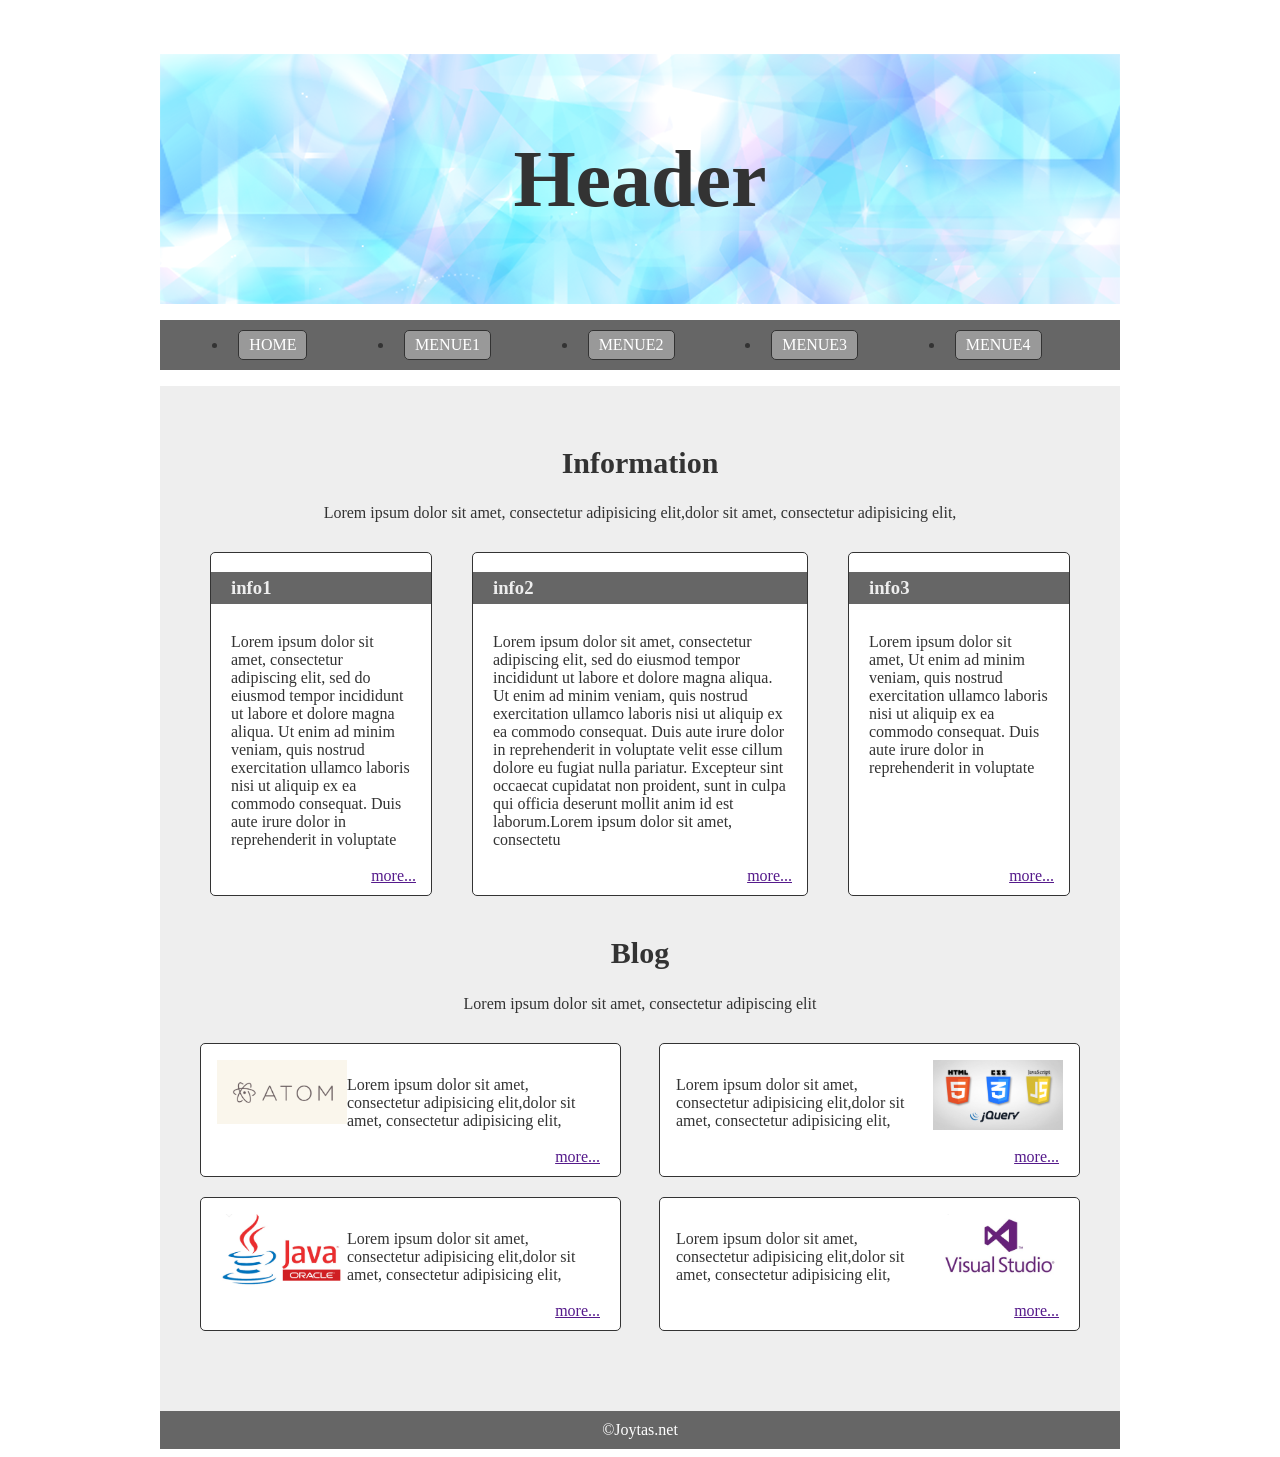
<file: day3/index.html>
<!DOCTYPE html>
<html>
<head>
	<metacharset="UTF-8">
	<title>FlexBoxLesson</title>
	<link rel="stylesheet" type="text/css" href="http://yui.yahooapis.com/3.18.1/build/cssreset/cssreset-min.css">
	<link rel="stylesheet"  href="css/main.css">
</head>
<body>
	<div class="container">
	<header>
		<h1>Header</h1>
	</header>
	<nav>
	<ul>
		<li><a href="">HOME</a></li>
		<li><a href="">MENUE1</a></li>
		<li><a href="">MENUE2</a></li>
		<li><a href="">MENUE3</a></li>
		<li><a href="">MENUE4</a></li>
	</ul>
	</nav>
	<div role="main">
		<section id="information">
			<h2>Information</h2>
			<p>Lorem ipsum dolor sit amet, consectetur adipisicing elit,dolor sit amet, consectetur adipisicing elit,</p>
		<div id="infoBox">
			<section class="info">
				<h3>info1</h3>
				<p>Lorem ipsum dolor sit amet, consectetur adipiscing elit, sed do eiusmod tempor incididunt ut labore et dolore magna aliqua. Ut enim ad minim veniam, quis nostrud exercitation ullamco laboris nisi ut aliquip ex ea commodo consequat. Duis aute irure dolor in reprehenderit in voluptate<a href="">more...</a></p>
			</section>
			<section class="info">
				<h3>info2</h3>
				<p>Lorem ipsum dolor sit amet, consectetur adipiscing elit, sed do eiusmod tempor incididunt ut labore et dolore magna aliqua. Ut enim ad minim veniam, quis nostrud exercitation ullamco laboris nisi ut aliquip ex ea commodo consequat. Duis aute irure dolor in reprehenderit in voluptate velit esse cillum dolore eu fugiat nulla pariatur. Excepteur sint occaecat cupidatat non proident, sunt in culpa qui officia deserunt mollit anim id est laborum.Lorem ipsum dolor sit amet, consectetu<a href="">more...</a></p>
			</section>
			<section class="info">
				<h3>info3</h3>
				<p>Lorem ipsum dolor sit amet, Ut enim ad minim veniam, quis nostrud exercitation ullamco laboris nisi ut aliquip ex ea commodo consequat. Duis aute irure dolor in reprehenderit in voluptate<a href="">more...</a></p>
			</section>
		</div><!--end infoBox-->
		</section><!--end infoBox-->
	<section id="blog">
		<h2>Blog</h2>
		<p>Lorem ipsum dolor sit amet, consectetur adipiscing elit</p>
		<div id="blogBox">
			<div class="blogItem">
				<img src="images/atom.png" alt="atom">
				<p>Lorem ipsum dolor sit amet, consectetur adipisicing elit,dolor sit amet, consectetur adipisicing elit,</p><a href="">more...</a>
			</div>
			<div class="blogItem">
				<img src="images/html.png" alt="html">
				<p>Lorem ipsum dolor sit amet, consectetur adipisicing elit,dolor sit amet, consectetur adipisicing elit,</p><a href="">more...</a>
			</div>
			<div class="blogItem">
				<img src="images/java.png" alt="java">
				<p>Lorem ipsum dolor sit amet, consectetur adipisicing elit,dolor sit amet, consectetur adipisicing elit,</p><a href="">more...</a>
			</div>
			<div class="blogItem">
				<img src="images/vs.png" alt="vs">
				<p>Lorem ipsum dolor sit amet, consectetur adipisicing elit,dolor sit amet, consectetur adipisicing elit,</p><a href="">more...</a>
			</div>
		</div><!--end blogBox-->
		</section>
	</div><!-- end main -->
	<footer>
		&copy;Joytas.net
	</footer>
	</div><!-- end container -->
</body>
</html>
</file>
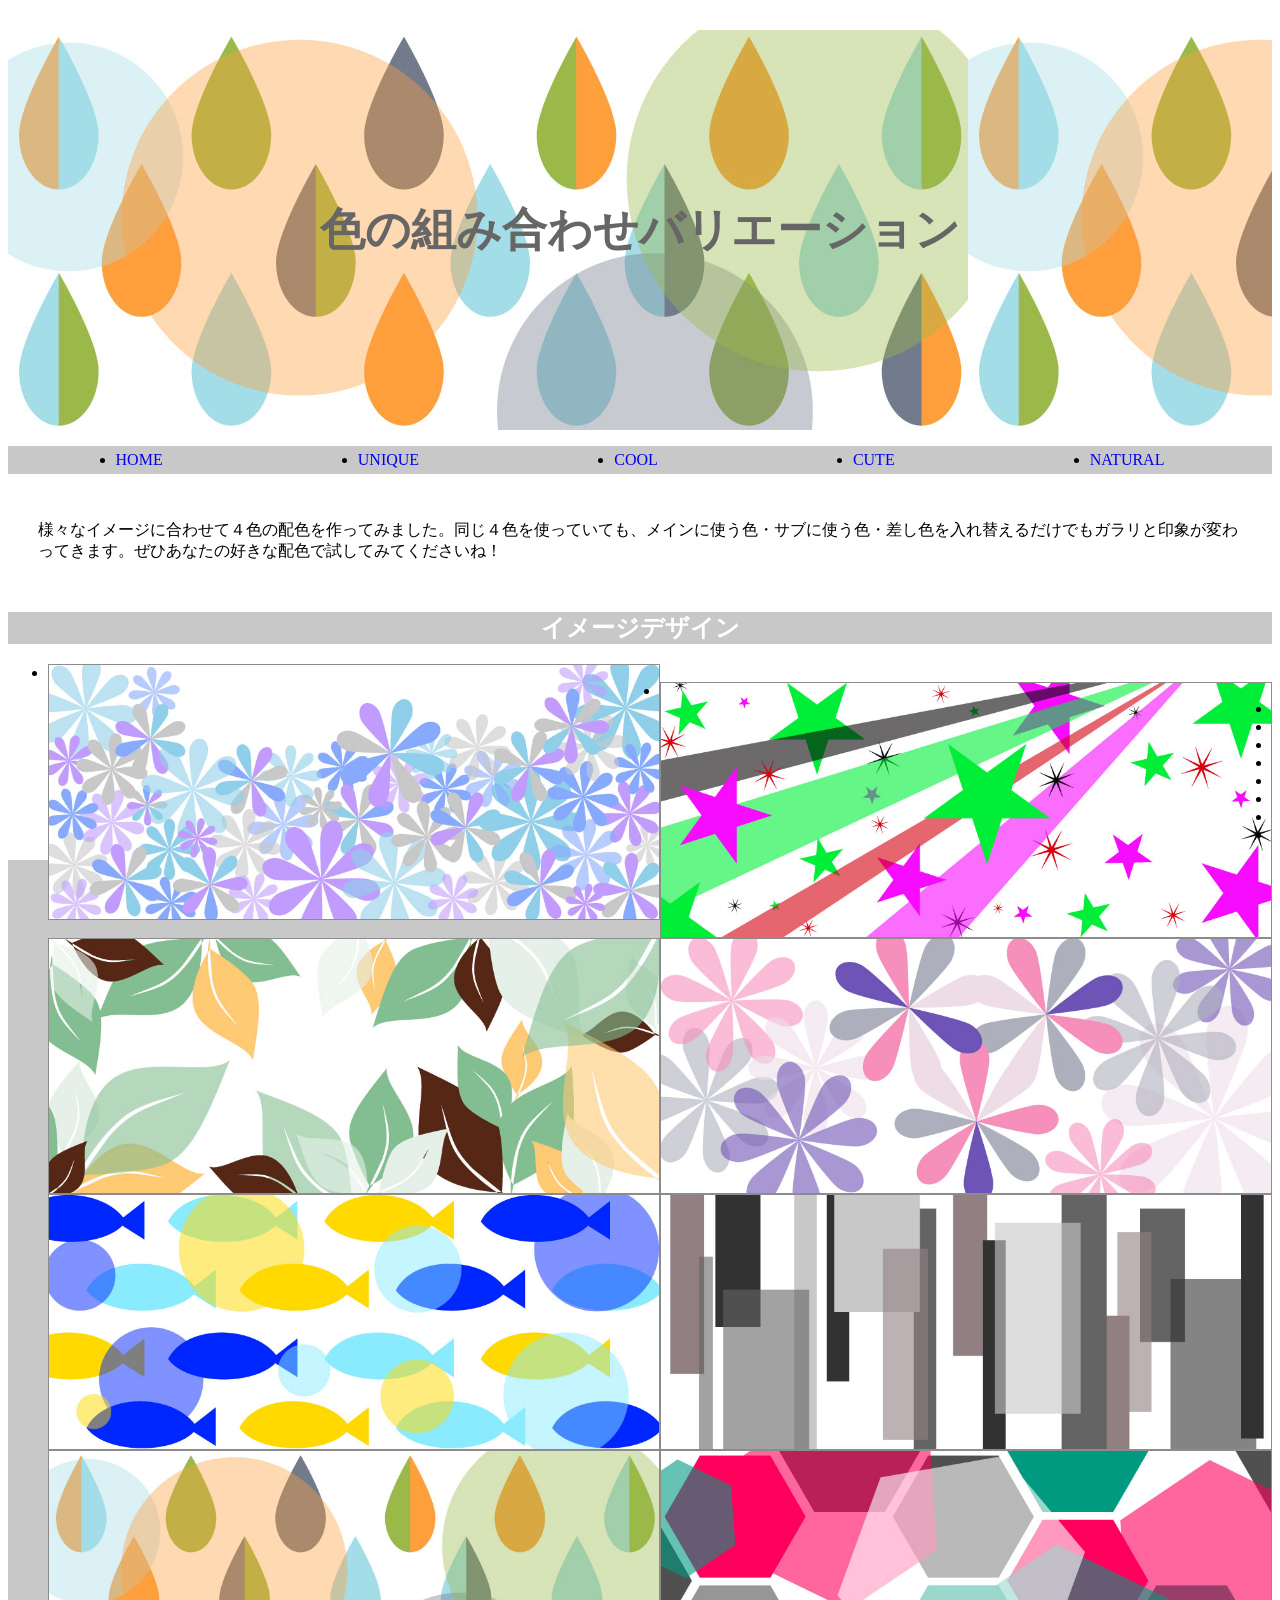
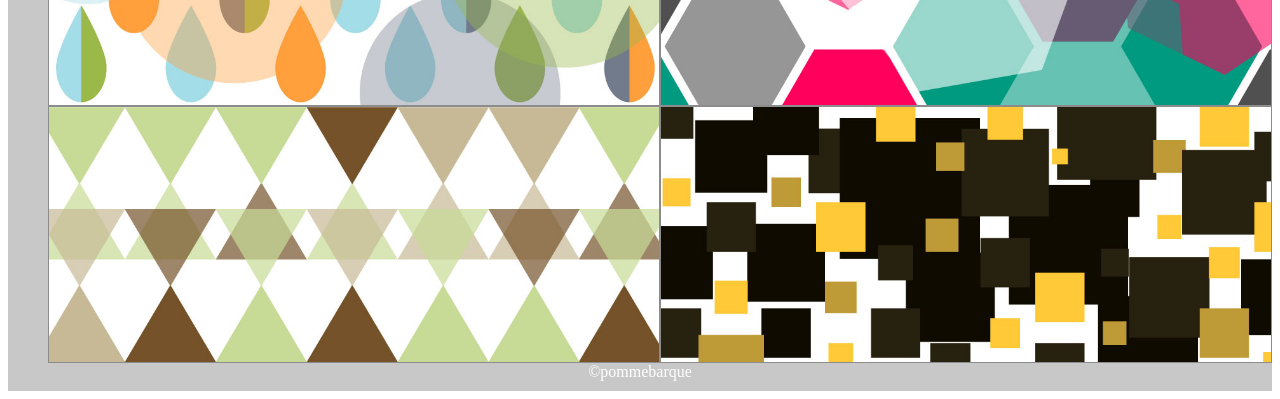
<file: docks/index.html>
<!DOCTYPE html>
<html>
	<head>
		<meta charset="UTF-8">
		<title>色の組み合わせバリエーション</title>
		<meta name="viewport" content="width=device-width, initial-scale=1" />
		<link rel="stylesheet"  href="http://yui.yahooapis.com/3.18.1/build/cssreset/cssreset-min.css">
		<link rel="stylesheet"  href="css/main.css">
	</head>
	<body>
		<div class="container">
		<header>
			<h1>色の組み合わせバリエーション</h1>
		</header>
	<nav>
	<ul>
		<li><a href="index.html">HOME</a></li>
		<li><a href="unique.html">UNIQUE</a></li>
		<li><a href="cool.html">COOL</a></li>
		<li><a href="cute.html">CUTE</a></li>
		<li><a href="natural.html">NATURAL</a></li>
	</ul>
	</nav>
		<p>様々なイメージに合わせて４色の配色を作ってみました。同じ４色を使っていても、メインに使う色・サブに使う色・差し色を入れ替えるだけでもガラリと印象が変わってきます。ぜひあなたの好きな配色で試してみてくださいね！</p>
	<h2>イメージデザイン</h2>
	<ul class="imgs">
		<li><img src="images/cute_SB.jpg" alt="sampleImage"></li>
		<li><img src="images/unique_star.jpg" alt="sampleImage"></li>
		<li><img src="images/leaf.jpg" alt="sampleImage"></li>
		<li><img src="images/color_cute.jpg" alt="sampleImage"></li>
		<li><img src="images/marine.jpg" alt="sampleImage"></li>
		<li><img src="images/color_cool.jpg" alt="sampleImage"></li>
		<li><img src="images/hokuoMain.jpg" alt="sampleImage"></li>
		<li><img src="images/color_unique.jpg" alt="sampleImage"></li>
		<li><img src="images/color_natural.jpg" alt="sampleImage"></li>
		<li><img src="images/goldrash.jpg" alt="sampleImage"></li>
	</ul>
	</div>
	<footer>	&copy;pommebarque</footer>
	</body>
</html>
</file>
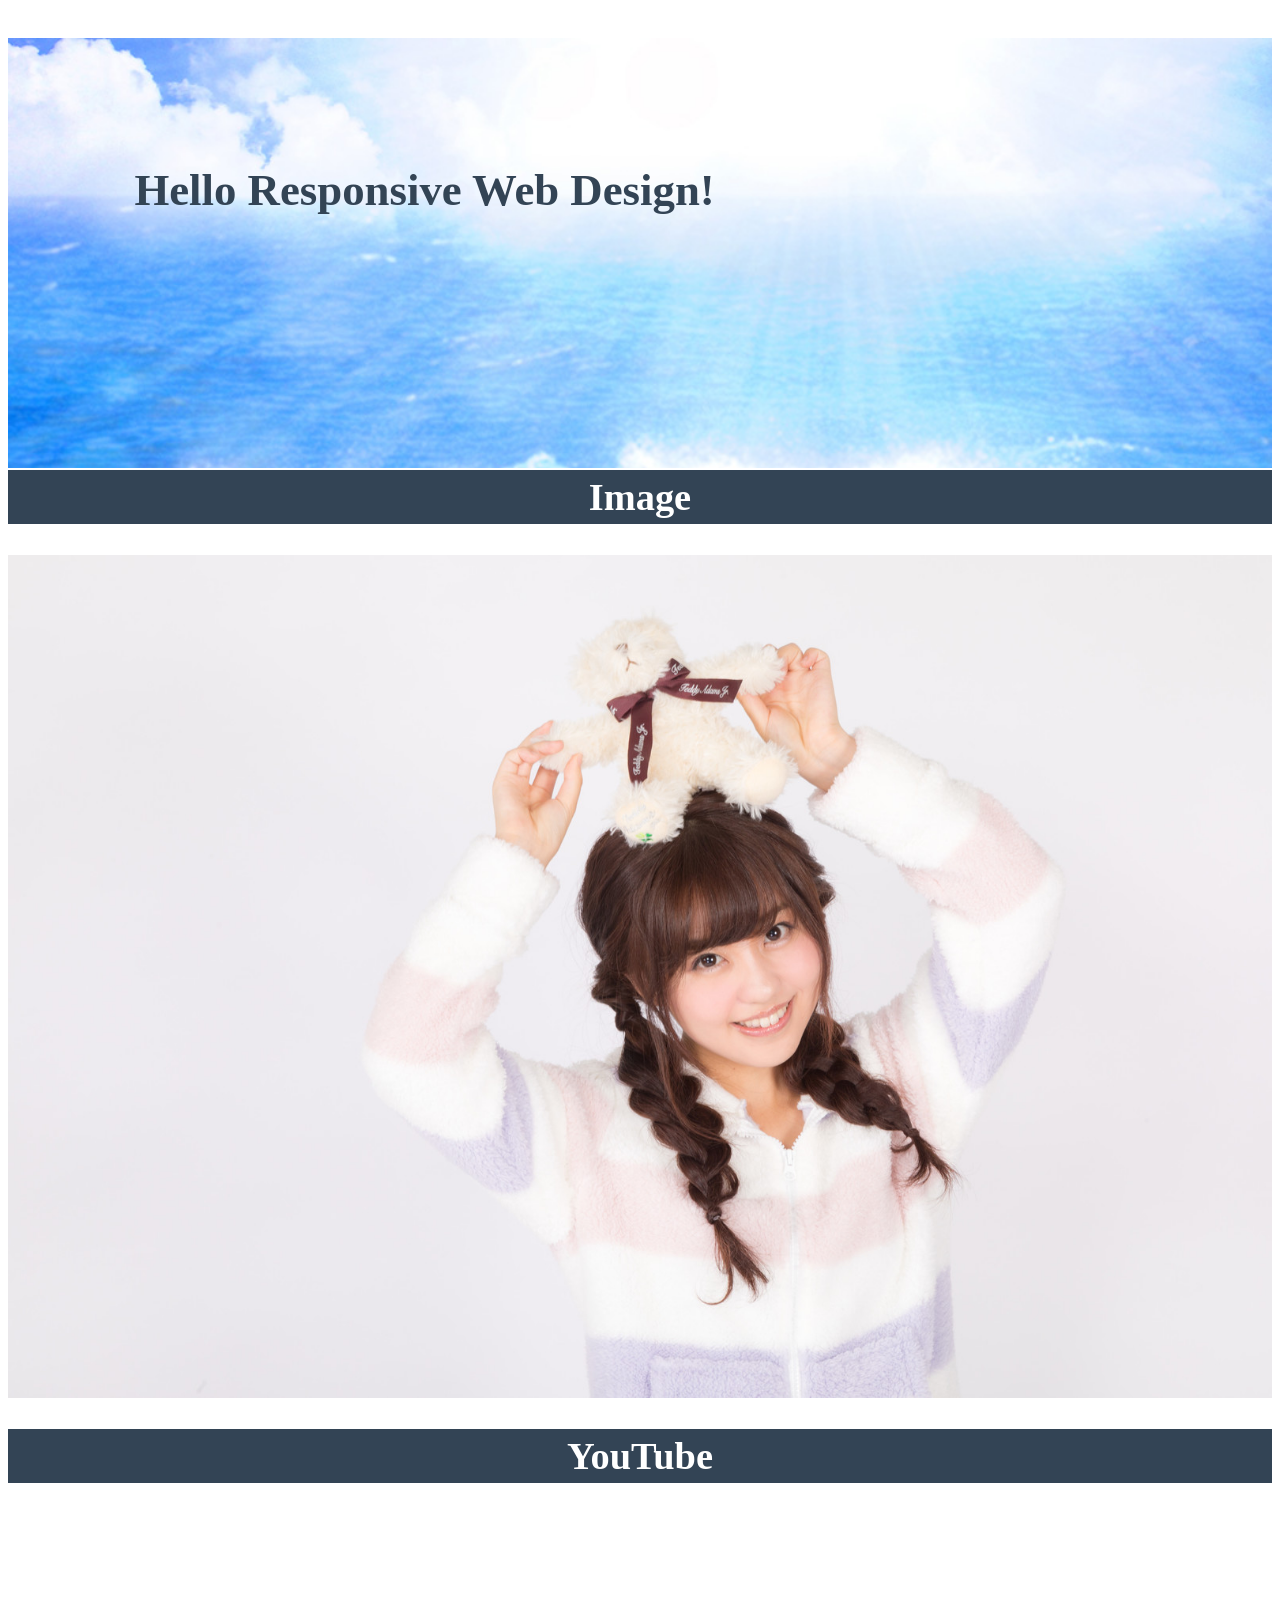
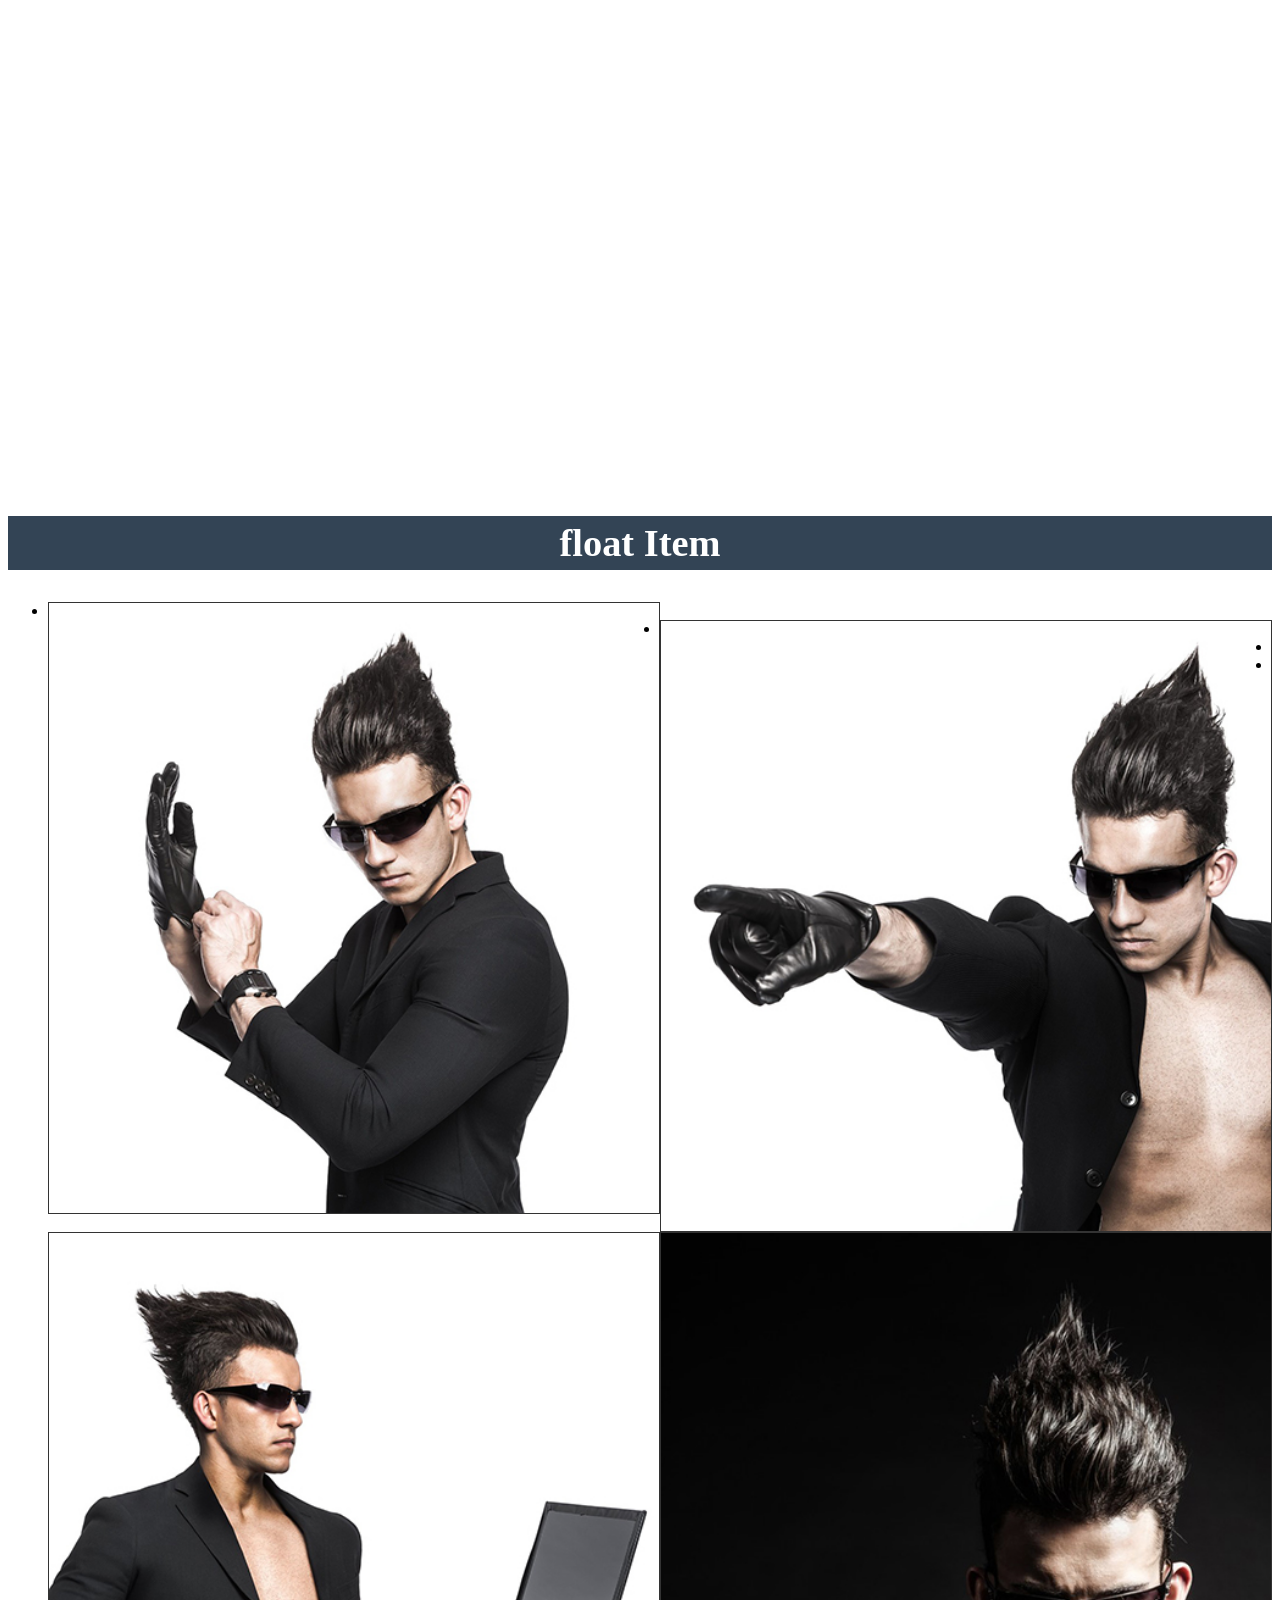
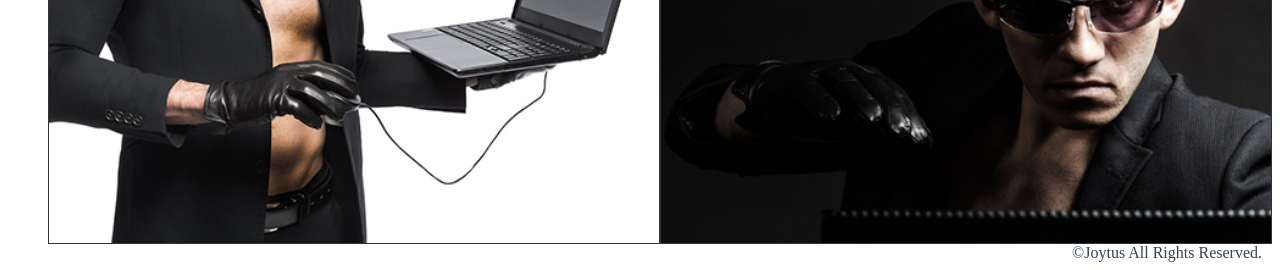
<file: responsive/index.html>
<!DOCTYPE html>
<html>
	<head>
		<meta charset="UTF-8">
		<title>レスポンシブデザイン</title>
		<meta name="viewport" content="width=device-width, initial-scale=1" />
		<link rel="stylesheet" type="text/css" href="http://yui.yahooapis.com/3.18.1/build/cssreset/cssreset-min.css">
		<link rel="stylesheet"  href="css/main.css">
	</head>
	<body>
		<div id="container">
			<header>
				<h1>Hello Responsive Web Design!</h1>
			</header>
			<main>
				<h2>Image</h2>
				<img class="imgfull" src="images/girl.jpg" alt="sampleImage">
				<h2>YouTube</h2>
				<div class="youtubeContainer">
				<iframe width="560" height="315" src="https://www.youtube.com/embed/fKsOS2DRhDQ" title="YouTube video player" frameborder="0" allow="accelerometer; autoplay; clipboard-write; encrypted-media; gyroscope; picture-in-picture" allowfullscreen></iframe>
				</div>
				<h2>float Item</h2>
				<ul id="floatItems">
					<li><img src="images/float1.jpg" alt="sampleImage"></li>
					<li><img src="images/float2.jpg" alt="sampleImage"></li>
					<li><img src="images/float3.jpg" alt="sampleImage"></li>
					<li><img src="images/float4.jpg" alt="sampleImage"></li>
				</ul>
			</main>
			<footer>
				&copy;Joytus All Rights Reserved.
			</footer>
		</div><!-- end container -->
	</body>
</html>
</file>
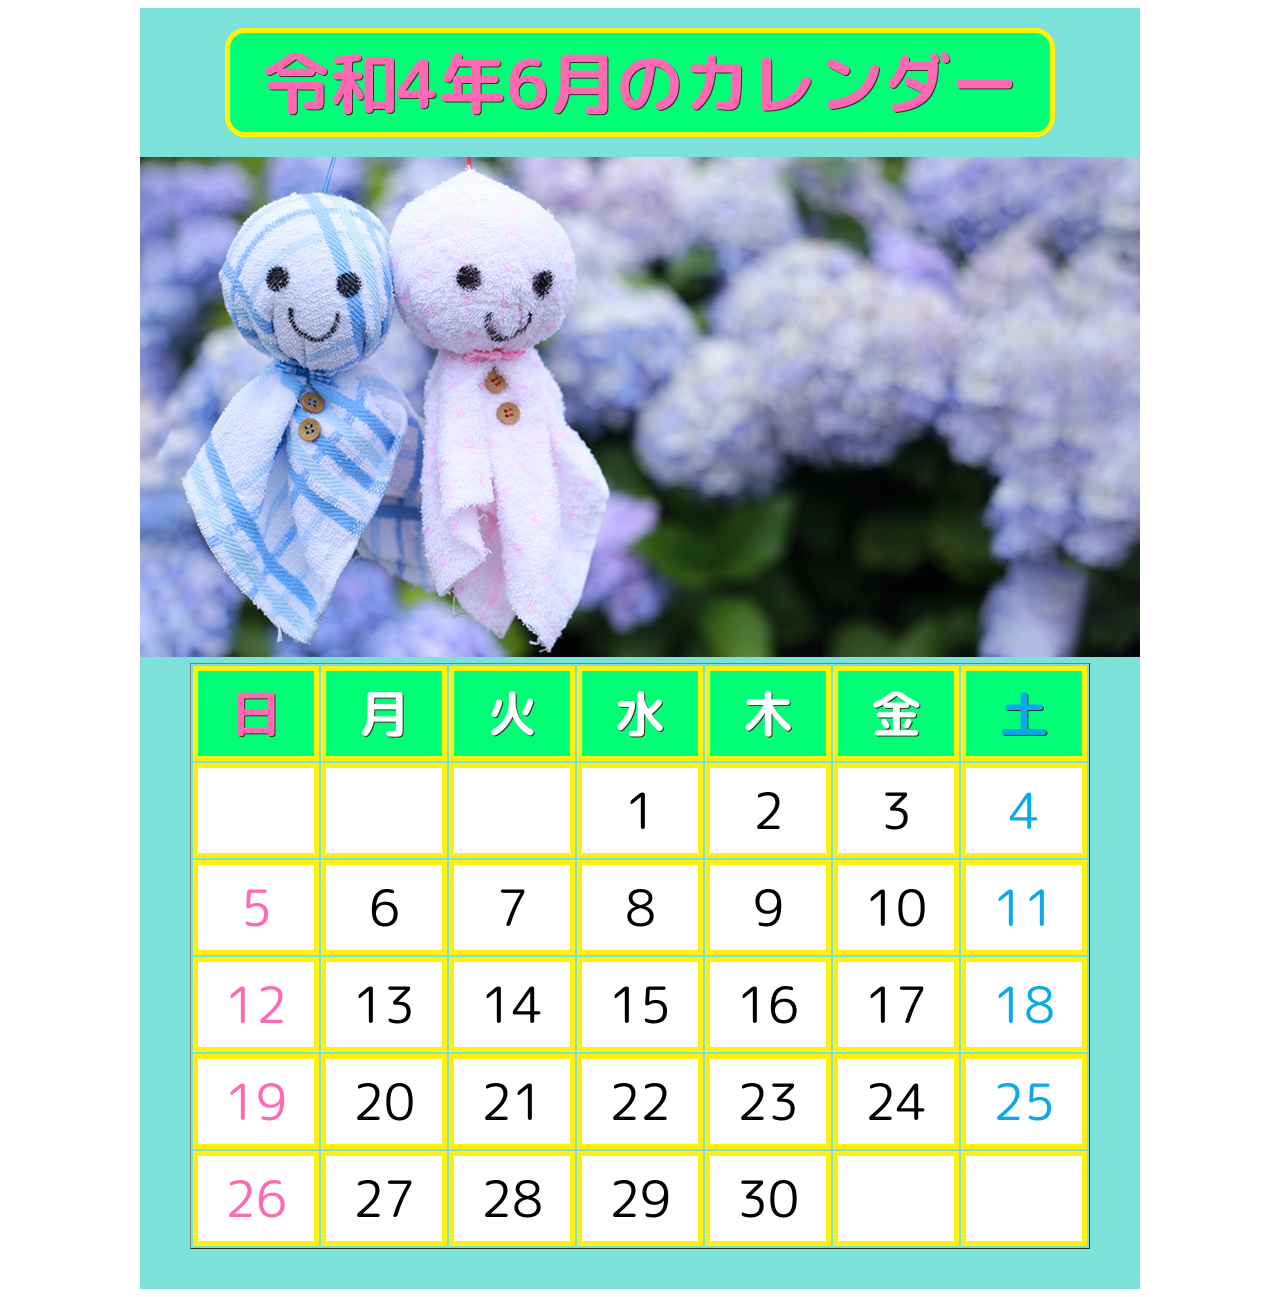
<file: day2/calender/index.html>
<!DOCTYPE html>
<html lang+"ja">
<head>
<meta charset="UTF-8">
<link rel="stylesheet"  href="http://yui.yahooapis.com/3.18.1/build/cssreset/cssreset-min.css">
<link href="https://fonts.googleapis.com/css?family=M+PLUS+Rounded+1c" rel="stylesheet">
<link rel="stylesheet"  href="css/main.css">
</head>
<body>
<div id="container">
<h1>令和4年6月のカレンダー</h1>
<img src="images/june.jpeg" alt="june's image">
<table border="1">
	<tr>
		<th>日</th>
		<th>月</th>
		<th>火</th>
		<th>水</th>
		<th>木</th>
		<th>金</th>
		<th>土</th>
	</tr>
	<tr>
		<td></td>
		<td></td>
		<td></td>
		<td>1</td>
		<td>2</td>
		<td>3</td>
		<td>4</td>
	</tr>
	<tr>
		<td>5</td>
		<td>6</td>
		<td>7</td>
		<td>8</td>
		<td>9</td>
		<td>10</td>
		<td>11</td>
	</tr>
	<tr>
		<td>12</td>
		<td>13</td>
		<td>14</td>
		<td>15</td>
		<td>16</td>
		<td>17</td>
		<td>18</td>
	</tr>
	<tr>
		<td>19</td>
		<td>20</td>
		<td>21</td>
		<td>22</td>
		<td>23</td>
		<td>24</td>
		<td>25</td>
	</tr>
	<tr>
		<td>26</td>
		<td>27</td>
		<td>28</td>
		<td>29</td>
		<td>30</td>
		<td></td>
		<td></td>
	</tr>
</table>
</div><!-- end container -->
</body>
</html>
</file>
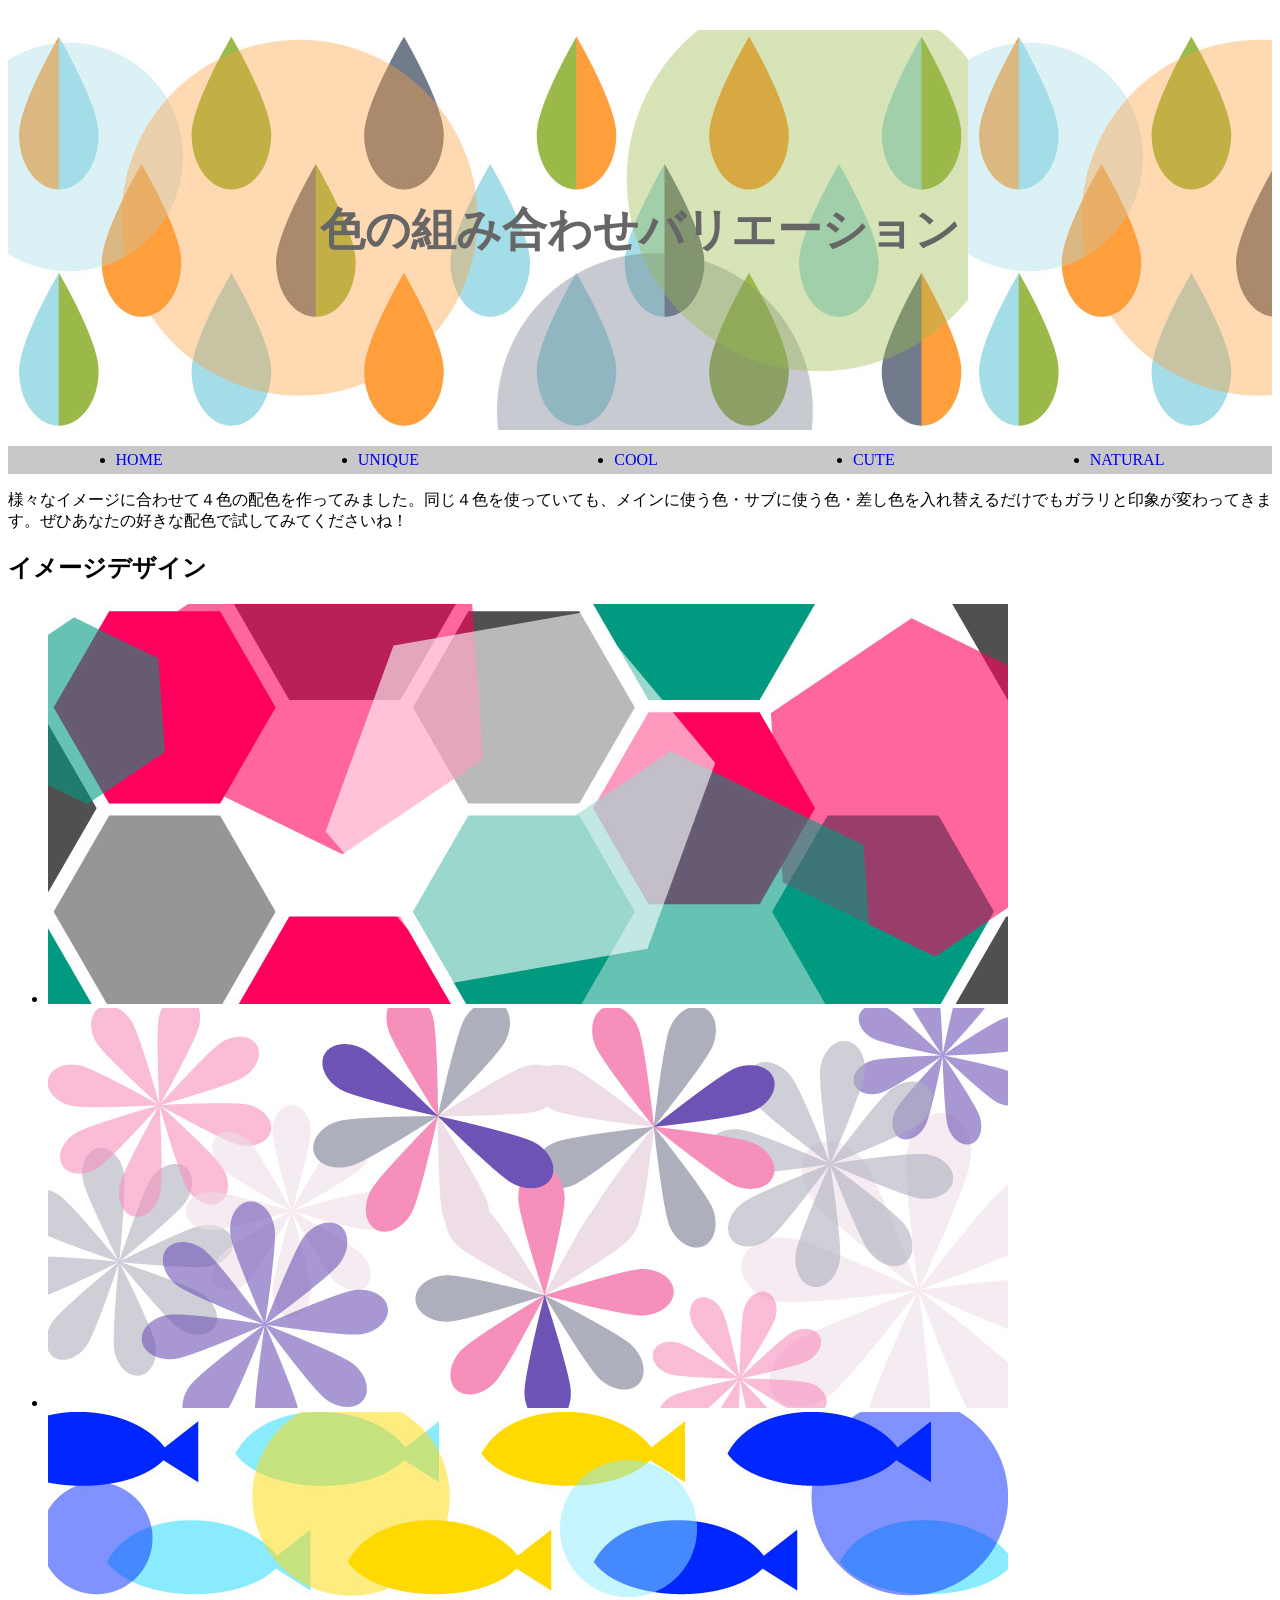
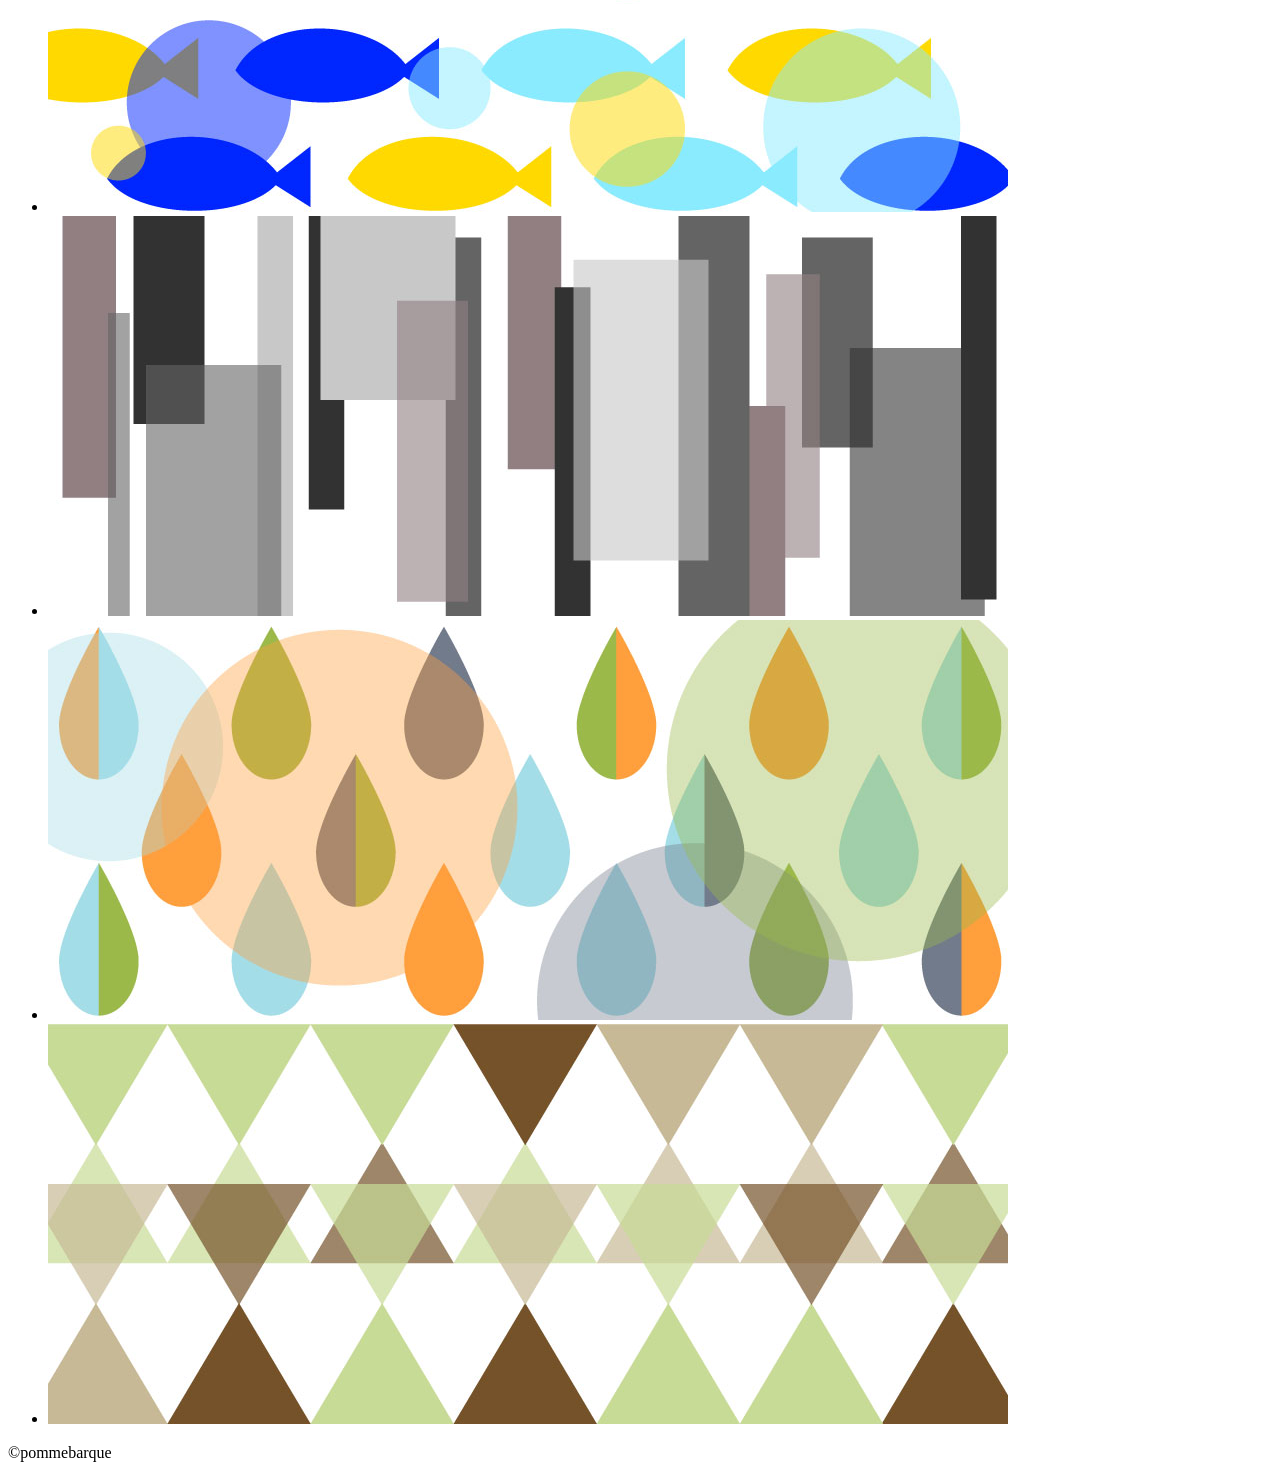
<file: HomeWorks/color/index.html>
<!DOCTYPE html>
<html>
	<head>
		<meta charset="UTF-8">
		<title>色の組み合わせバリエーション</title>
		<meta name="viewport" content="width=device-width, initial-scale=1" />
		<link rel="stylesheet"  href="http://yui.yahooapis.com/3.18.1/build/cssreset/cssreset-min.css">
		<link rel="stylesheet"  href="css/main.css">
	</head>
	<body>
		<div class="container">
		<header>
			<h1>色の組み合わせバリエーション</h1>
		</header>
	<nav>
	<ul>
		<li><a href="index.html">HOME</a></li>
		<li><a href="unique.html">UNIQUE</a></li>
		<li><a href="cool.html">COOL</a></li>
		<li><a href="cute.html">CUTE</a></li>
		<li><a href="natural.html">NATURAL</a></li>
	</ul>
	</nav>
		<p>様々なイメージに合わせて４色の配色を作ってみました。同じ４色を使っていても、メインに使う色・サブに使う色・差し色を入れ替えるだけでもガラリと印象が変わってきます。ぜひあなたの好きな配色で試してみてくださいね！</p>
	<h2>イメージデザイン</h2>
	<ul class="imgs">
		<li><img src="images/color_unique.jpg" alt="sampleImage"></li>
		<li><img src="images/color_cute.jpg" alt="sampleImage"></li>
		<li><img src="images/marine.jpg" alt="sampleImage"></li>
		<li><img src="images/color_cool.jpg" alt="sampleImage"></li>
		<li><img src="images/hokuoMain.jpg" alt="sampleImage"></li>
		<li><img src="images/color_natural.jpg" alt="sampleImage"></li>
	</ul>
	</div>
	<footer>	&copy;pommebarque</footer>
	</body>
</html>
</file>
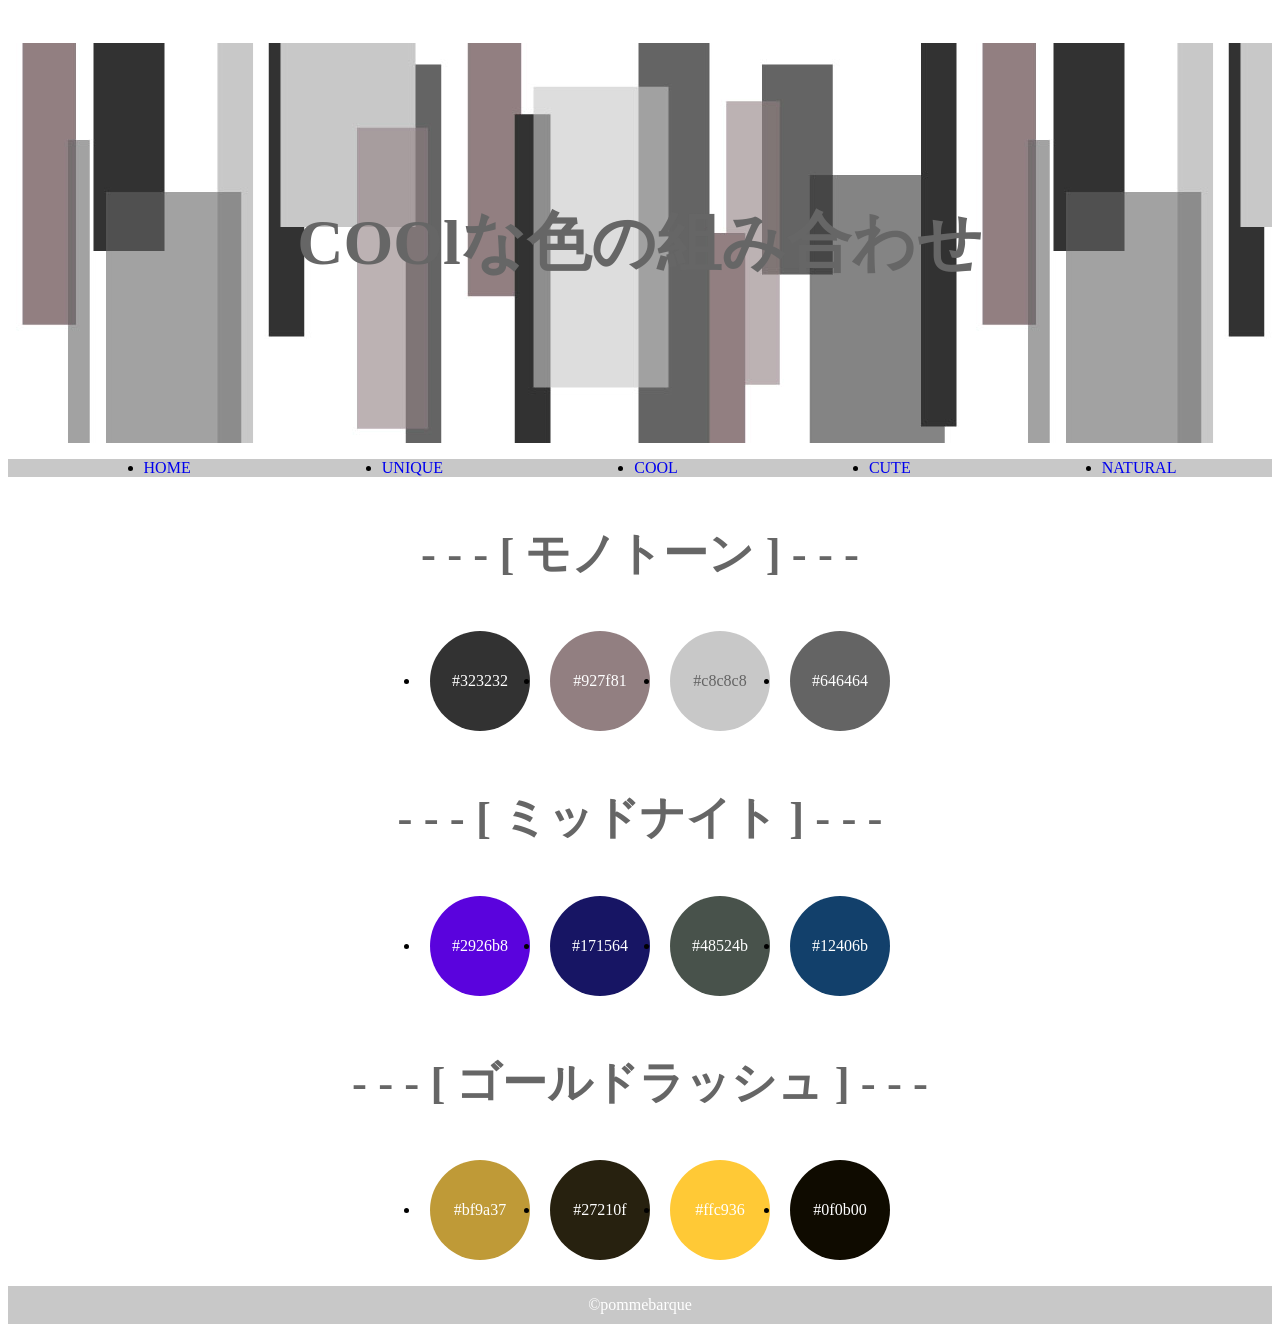
<file: docks/cool.html>
<!DOCTYPE html>
<head>
<meta charset="UTF-8">
		<title>COOLな色の組み合わせ</title>
		<meta name="viewport" content="width=device-width, initial-scale=1" />
		<link rel="stylesheet"  href="http://yui.yahooapis.com/3.18.1/build/cssreset/cssreset-min.css">
		<link rel="stylesheet"  href="css/cool.css">
</head>
<body>
		<div class="container">
		<header>
			<h1>COOlな色の組み合わせ</h1>
		</header>
	<nav>
	<ul>
		<li><a href="index.html">HOME</a></li>
		<li><a href="unique.html">UNIQUE</a></li>
		<li><a href="cool.html">COOL</a></li>
		<li><a href="cute.html">CUTE</a></li>
		<li><a href="natural.html">NATURAL</a></li>
	</ul>
	</nav>
	<h2>- - -  [ モノトーン ]  - - -</h2>
	<ul id="colorCircleMono">
		<li><div id="boxMono-1">#323232</div></li>
		<li><div id="boxMono-2">#927f81</div></li>
		<li><div id="boxMono-3">#c8c8c8</div></li>
		<li><div id="boxMono-4">#646464</div></li>
		</ul>
	<h2>- - -  [ ミッドナイト ]  - - -</h2>
	<ul id="colorCircleMN">
		<li><div id="boxMN-1">#2926b8</div></li>
		<li><div id="boxMN-2">#171564</div></li>
		<li><div id="boxMN-3">#48524b</div></li>
		<li><div id="boxMN-4">#12406b</div></li>
		</ul>
	<h2>- - -  [ ゴールドラッシュ ]  - - -</h2>
	<ul id="colorCircleG">
		<li><div id="boxG-1">#bf9a37</div></li>
		<li><div id="boxG-2">#27210f</div></li>
		<li><div id="boxG-3">#ffc936</div></li>
		<li><div id="boxG-4">#0f0b00</div></li>
		</ul>
	</div>
	<footer>	&copy;pommebarque</footer>
</body>
</html>
</file>
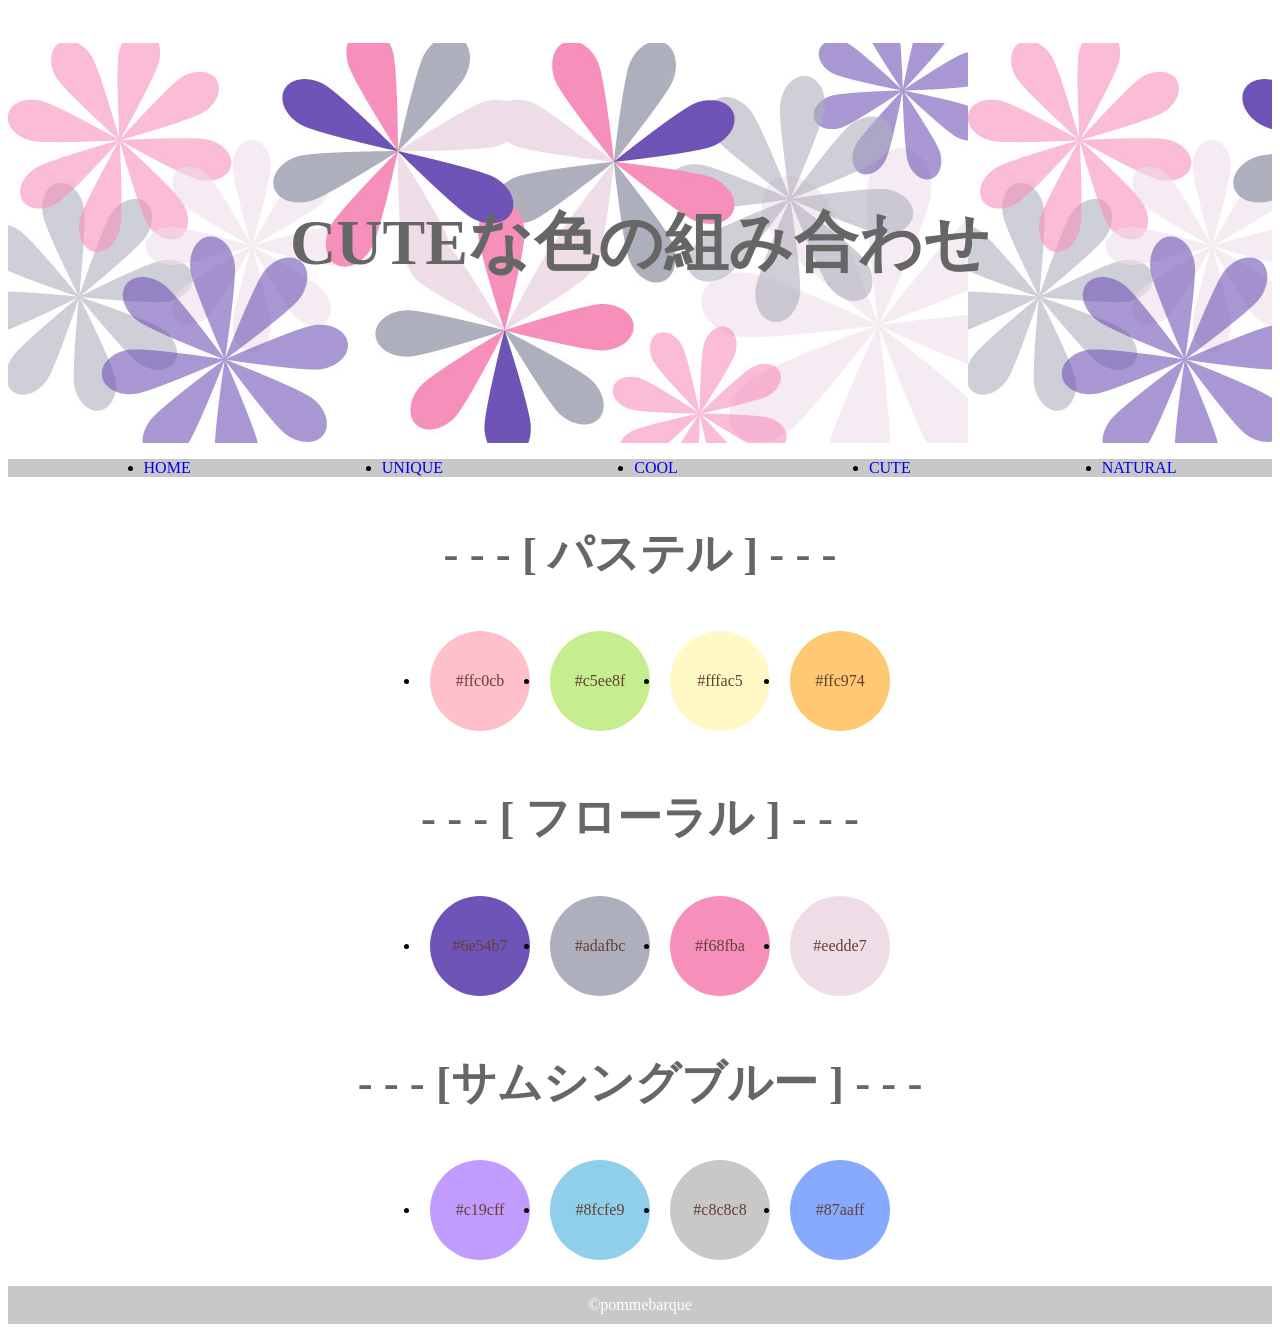
<file: docks/cute.html>
<!DOCTYPE html>
<html>
	<head>		
		<meta charset="UTF-8">
		<title>CUTEな色の組み合わせ</title>
		<meta name="viewport" content="width=device-width, initial-scale=1" />
		<link rel="stylesheet"  href="http://yui.yahooapis.com/3.18.1/build/cssreset/cssreset-min.css">
		<link rel="stylesheet"  href="css/cute.css">
	</head>
	<body>
		<div class="container">
		<header>
			<h1>CUTEな色の組み合わせ</h1>
		</header>
	<nav>
	<ul>
		<li><a href="index.html">HOME</a></li>
		<li><a href="unique.html">UNIQUE</a></li>
		<li><a href="cool.html">COOL</a></li>
		<li><a href="cute.html">CUTE</a></li>
		<li><a href="natural.html">NATURAL</a></li>
	</ul>
	</nav>
	<h2>- - -  [ パステル ]  - - -</h2>
	<ul id="colorCircleP">
		<li><div class="colorC" id="boxP-1">#ffc0cb</div></li>
		<li><div class="colorC" id="boxP-2">#c5ee8f</div></li>
		<li><div class="colorC" id="boxP-3">#fffac5</div></li>
		<li><div class="colorC" id="boxP-4">#ffc974</div></li>
		</ul>
	<h2>- - -  [ フローラル ]  - - -</h2>
	<ul id="colorCircleF">
		<li><div class="colorC" id="boxF-1">#6e54b7</div></li>
		<li><div class="colorC" id="boxF-2">#adafbc</div></li>
		<li><div class="colorC" id="boxF-3">#f68fba</div></li>
		<li><div class="colorC" id="boxF-4">#eedde7</div></li>
		</ul>
	<h2>- - -  [サムシングブルー ]  - - -</h2>
	<ul id="colorCircleSB">
		<li><div class="colorC" id="boxSB-1">#c19cff</div></li>
		<li><div class="colorC" id="boxSB-2">#8fcfe9</div></li>
		<li><div class="colorC" id="boxSB-3">#c8c8c8</div></li>
		<li><div class="colorC" id="boxSB-4">#87aaff</div></li>
		</ul>
	</div>
	<footer>	&copy;pommebarque</footer>
	</body>
</html>
</file>
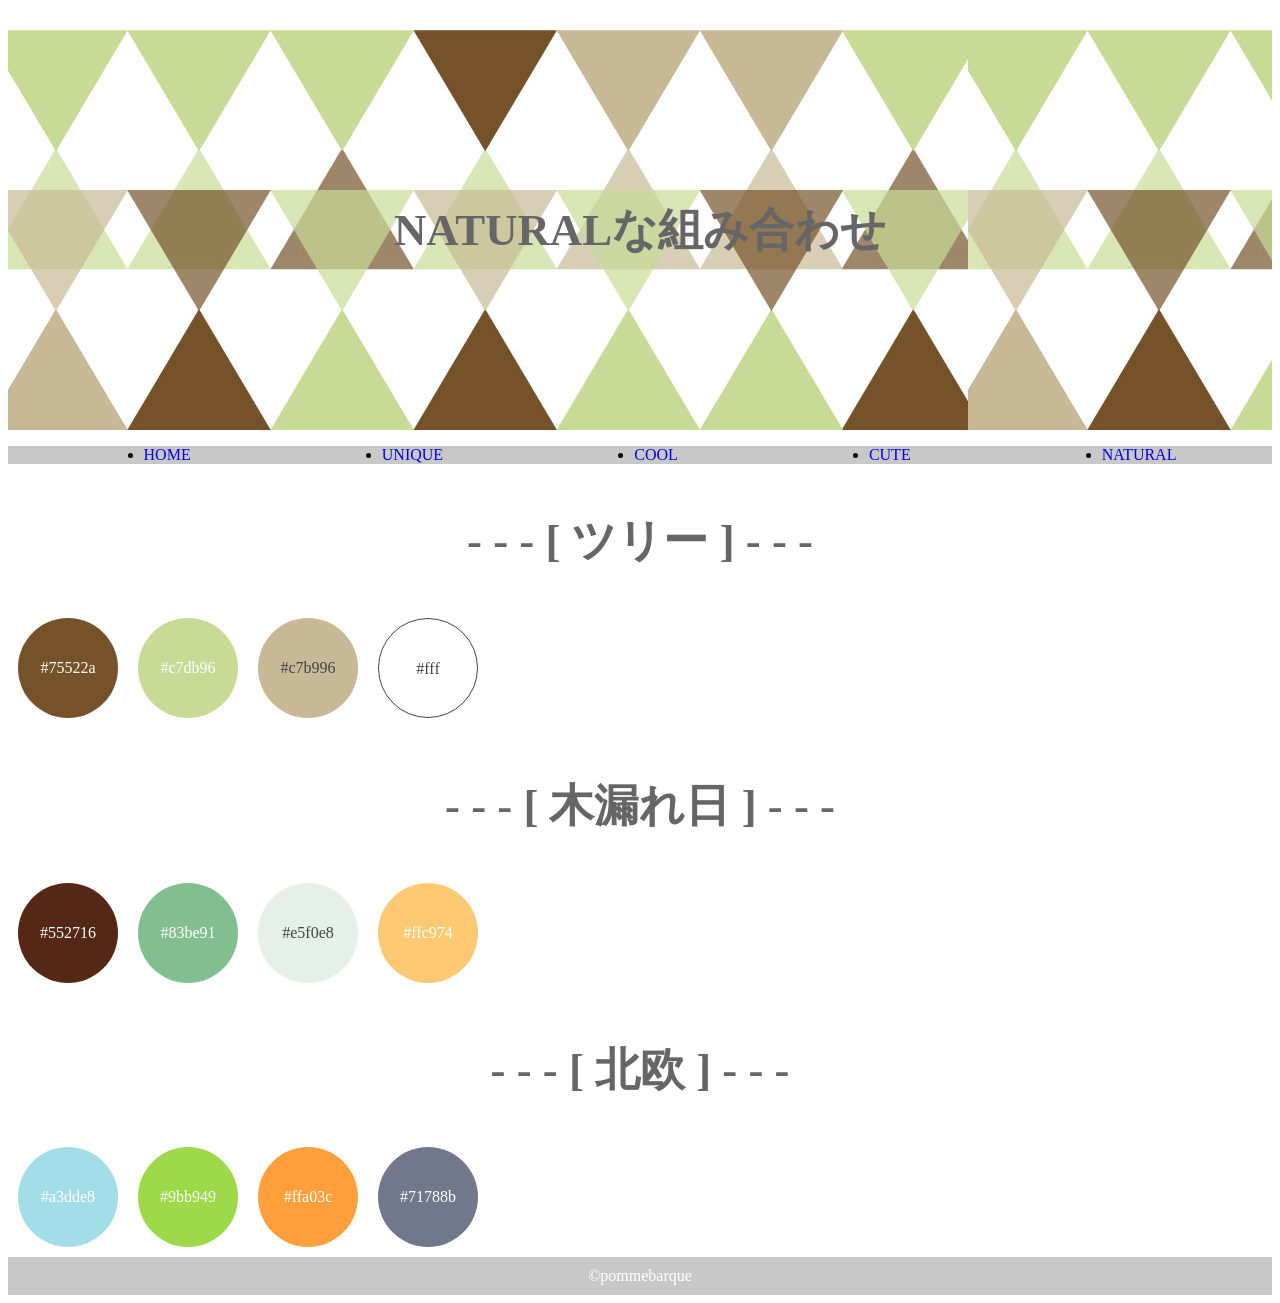
<file: docks/natural.html>
<!DOCTYPE html>
<html>
	<head>
		<meta charset="UTF-8">
		<title>NATURALな組み合わせ</title>
		<meta name="viewport" content="width=device-width, initial-scale=1" />
		<link rel="stylesheet"  href="http://yui.yahooapis.com/3.18.1/build/cssreset/cssreset-min.css">
		<link rel="stylesheet"  href="css/natural.css">
	</head>
	<body>
		<div class="container">
		<header>
		<h1>NATURALな組み合わせ</h1>
		</header>
	<nav>
		<ul>
		<li><a href="index.html">HOME</a></li>
		<li><a href="unique.html">UNIQUE</a></li>
		<li><a href="cool.html">COOL</a></li>
		<li><a href="cute.html">CUTE</a></li>
		<li><a href="natural.html">NATURAL</a></li>
			</ul>
	</nav>
	<h2 class="colorNameP">- - -  [ ツリー ]  - - -</h2>
	<div id="colorCircle">
		<div class="leaf1">#75522a</div>
		<div class="leaf2">#c7db96</div>
		<div class="leaf3">#c7b996</div>
		<div class="leaf4">#fff</div>
	</div>
	<h2 class="colorNameP">- - -  [ 木漏れ日 ]  - - -</h2>
	<div id="colorCircle">
		<div class="sunforest1">#552716</div>
		<div class="sunforest2">#83be91</div>
		<div class="sunforest3">#e5f0e8</div>
		<div class="sunforest4">#ffc974</div>
	</div>
	<h2 class="colorNameP">- - -  [ 北欧 ]  - - -</h2>
	<div id="colorCircle">
		<div class="north1">#a3dde8</div>
		<div class="north2">#9bb949</div>
		<div class="north3">#ffa03c</div>
		<div class="north4">#71788b</div>
	</div>
</body>
<footer>	&copy;pommebarque</footer>
</html>
</file>
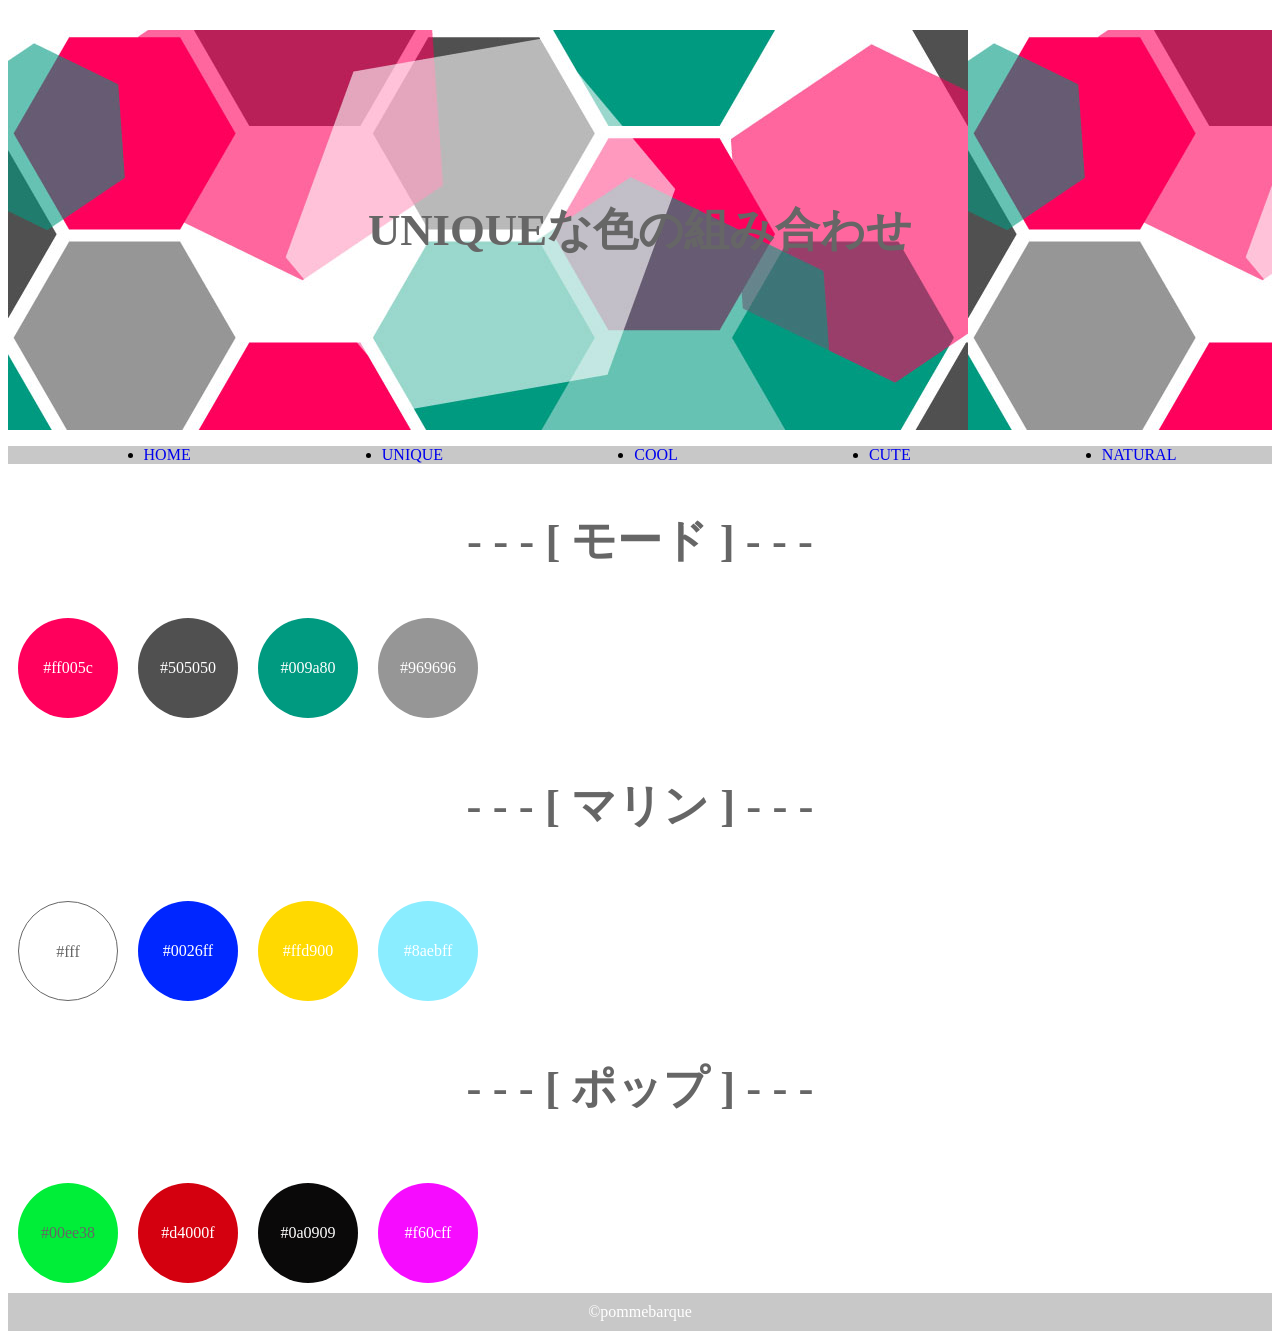
<file: docks/unique.html>
<!DOCTYPE html>
<html>
	<head>		
		<meta charset="UTF-8">
		<title>UNIQUEな色の組み合わせ</title>
		<meta name="viewport" content="width=device-width, initial-scale=1" />
		<link rel="stylesheet"  href="http://yui.yahooapis.com/3.18.1/build/cssreset/cssreset-min.css">
		<link rel="stylesheet"  href="css/unique.css">
	</head>
	<body>
		<div class="container">
		<header>
			<h1>UNIQUEな色の組み合わせ</h1>
		</header>
	<nav>
	<ul>
		<li><a href="index.html">HOME</a></li>
		<li><a href="unique.html">UNIQUE</a></li>
		<li><a href="cool.html">COOL</a></li>
		<li><a href="cute.html">CUTE</a></li>
		<li><a href="natural.html">NATURAL</a></li>
	</ul>
	</nav>
	<h2>- - -  [ モード ]  - - -</h2>
<div id="colorCircle">
	<br>
			<div class="mode1">#ff005c</div>
			<div class="mode2">#505050</div>
			<div class="mode3">#009a80</div>
			<div class="mode4">#969696</div>
</div>
	<h2>- - -  [ マリン ]  - - -</h2>
	<br>
<div id="colorCircle">
			<div class="marine1">#fff</div>
			<div class="marine2">#0026ff</div>
			<div class="marine3">#ffd900</div>
			<div class="marine4">#8aebff</div>
</div><!--colorCircle end-->
	<h2>- - -  [ ポップ ]  - - -</h2>
	<br>
<div id="colorCircle">
			<div class="pank1">#00ee38</div>
			<div class="pank2">#d4000f</div>
			<div class="pank3">#0a0909</div>
			<div class="pank4">#f60cff</div>
</div><!--colorCircle end-->
		</div>
	<footer>	&copy;pommebarque</footer>
	</body>
</html>
</file>
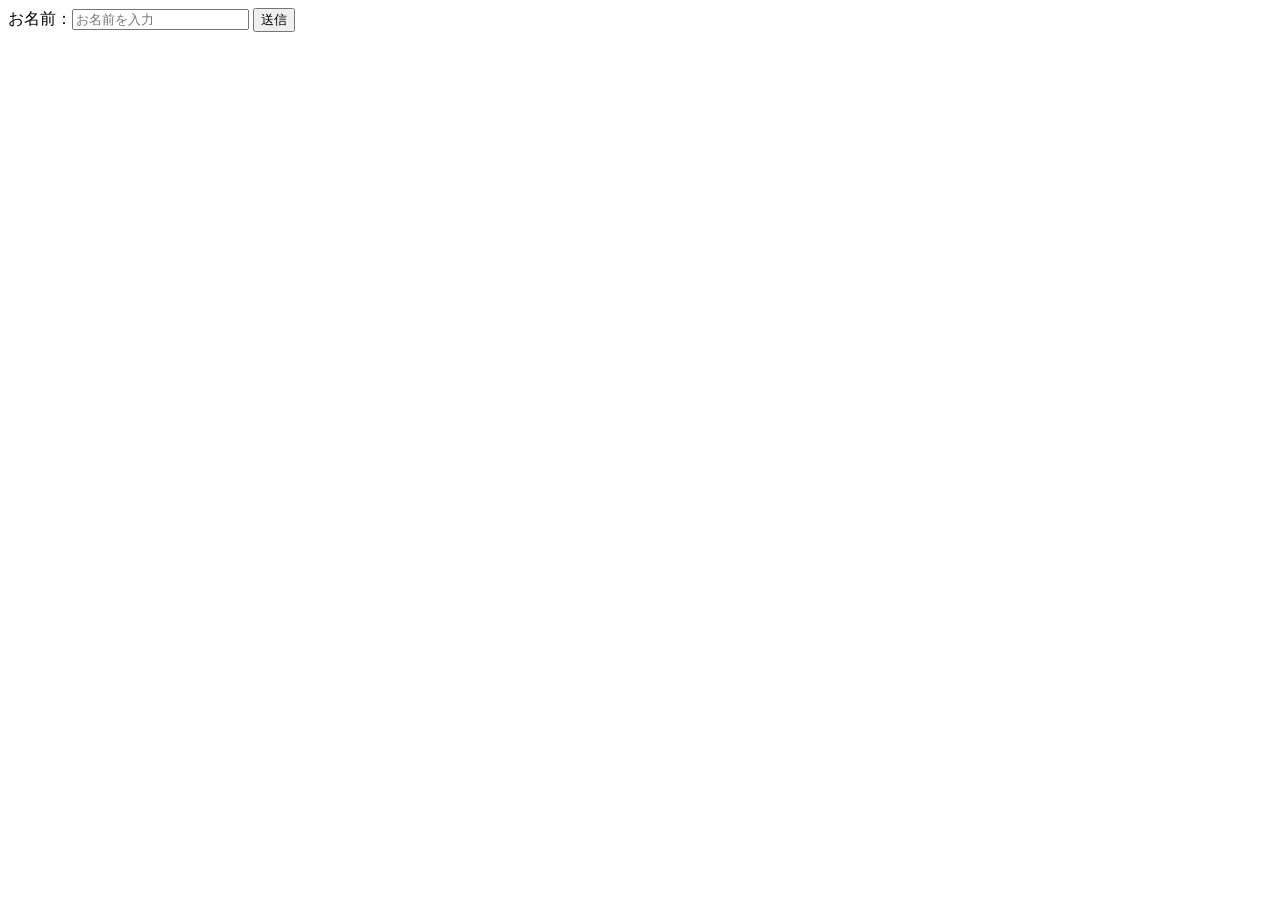
<file: formLesson/formLesson.html>
<!DOCTYPE html>
<html>
	<head>
		<meta charset="utf-8">
		<title>はじめてのフォーム</title>
	</head>
	<body>
		<form>
			<div>
				お名前：<input type="text" name="username" value="" placeholder="お名前を入力" required>
				<input type="submit" value="送信">
			</div>
		</form>
	</body>
</html>
</file>
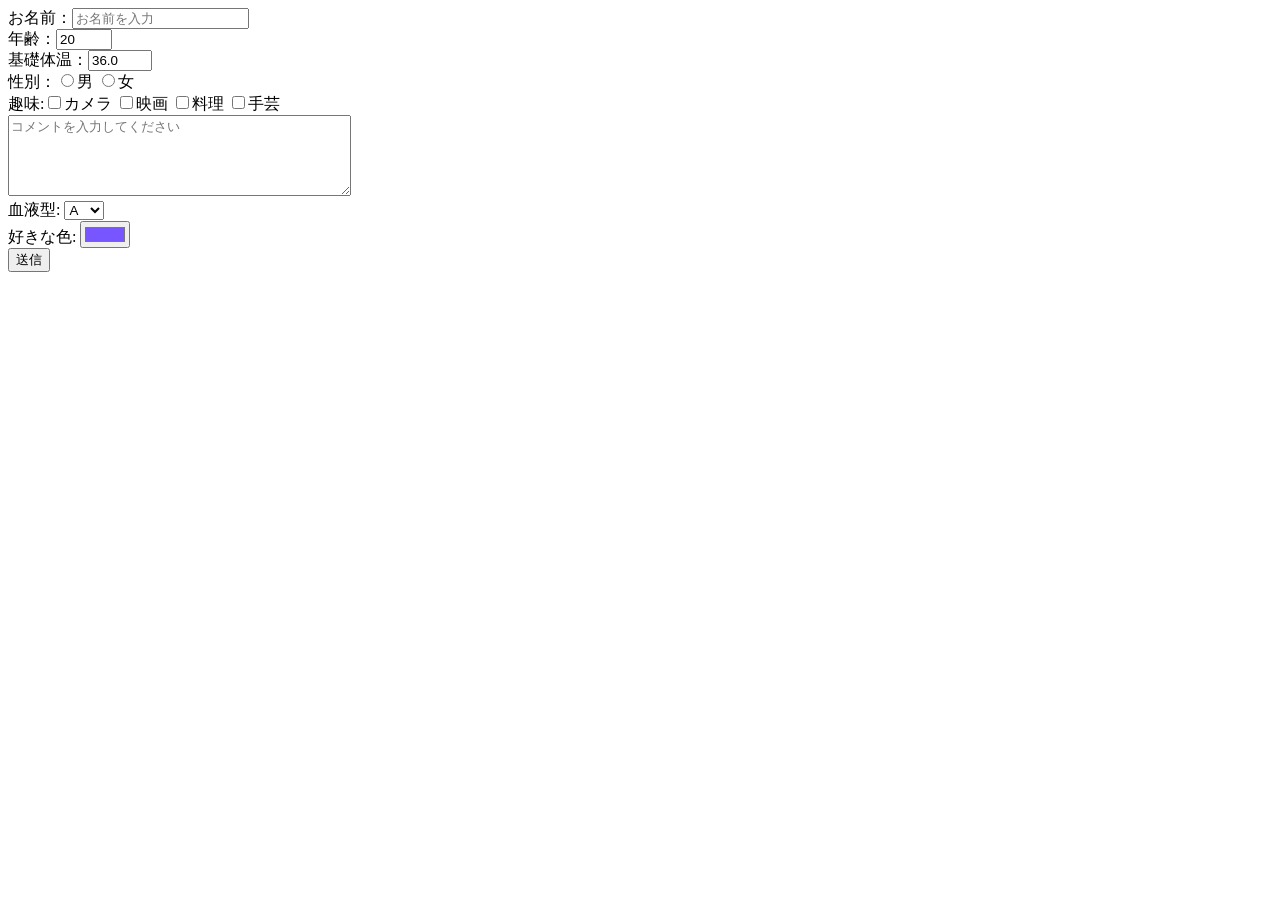
<file: formLesson/formLesson2.html>
<!DOCTYPE html>
<html>
	<head>
		<meta charset="utf-8">
		<title>はじめてのフォーム</title>
	</head>
	<body>
		<form action="" method="post">
			<div>
				お名前：<input type="text" name="username" value="" placeholder="お名前を入力" required>
			</div>
			<div>
				年齢：<input type="number" name="userage" value="20" min="0" max="120">
			</div>
			<div>
				基礎体温：<input type="number" name="userheat" value="36.0" min="34.0" max="42.0" step="0.1">
			</div>
			<div>
				性別：<label><input type="radio" name="sex" value="man">男</label>
							<label><input type="radio" name="sex" value="woman">女</label>
			</div>
			<div>
				趣味:<label><input type="checkbox" name="hobby" value="camera">カメラ</label>
				<label><input type="checkbox" name="hobby" value="camera">映画</label>
				<label><input type="checkbox" name="hobby" value="camera">料理</label>
				<label><input type="checkbox" name="hobby" value="camera">手芸</label>
			</div>
			<div>
				<textarea name="comment" rows="5" cols="40" placeholder="コメントを入力してください"></textarea>
			</div>
			<div>
				血液型:
				<select name="blood">
					<option value="a">A</option>
					<option value="a">B</option>
					<option value="a">O</option>
					<option value="a">AB</option>
				</select>
				</div>
				<div>
					好きな色:
					<input type="color" name="color" value="#7755ff">
				</div>
				<input type="submit" value="送信">
		</form>
	</body>
</html>
</file>
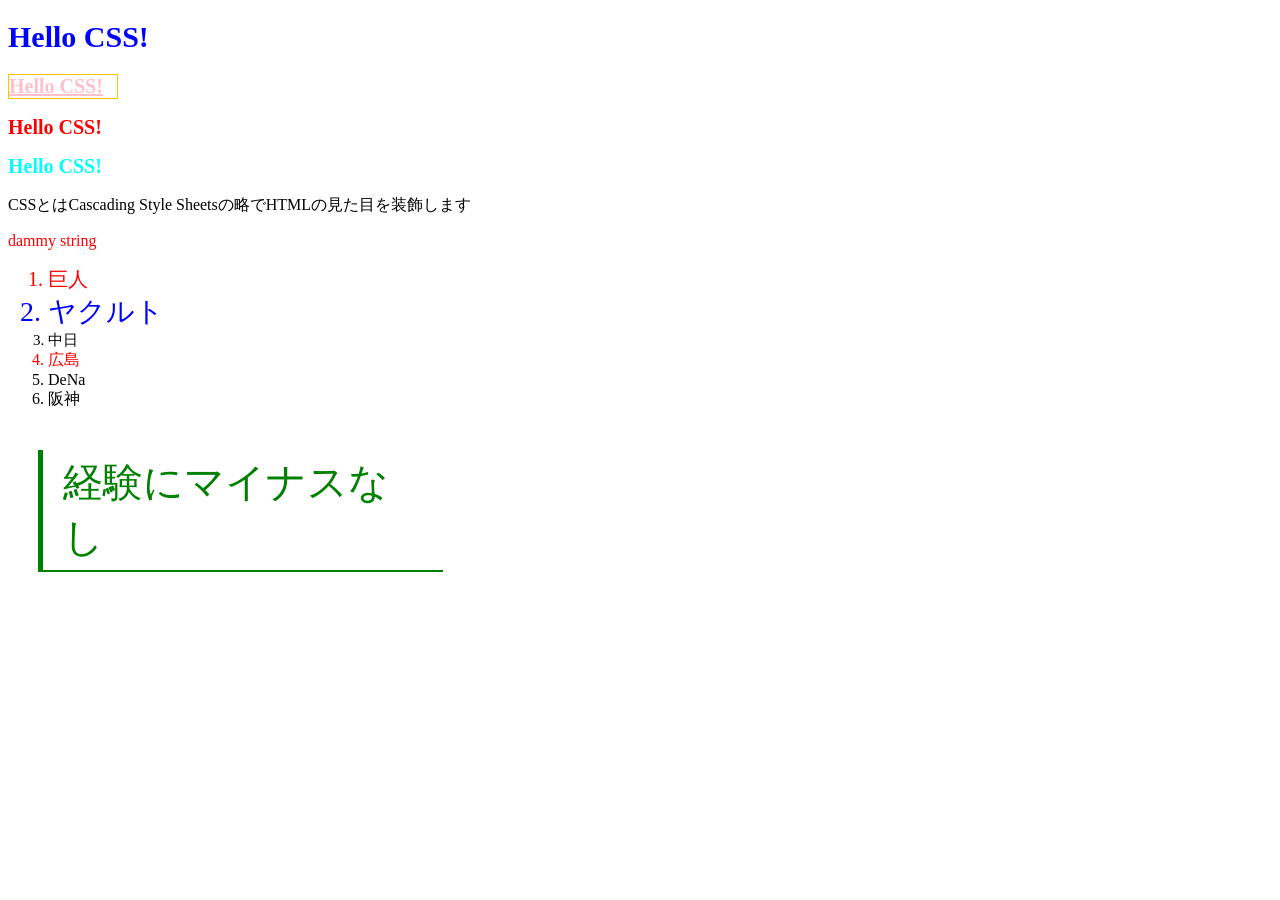
<file: day2/Lesson5/Lesson5.html>
<!DOCTYPE html>
<html>
	<head>
		<meta charset="UTF-8">
		<title>Hello CSS!</title>
		<link rel="stylesheet" type="text/css" href="http://yui.yahooapis.com/3.18.1/build/cssreset/cssreset-min.css">
	<link rel="stylesheet" href="css/main.css">
<style>
	h2{
		color:pink;
		font-size:20px !important;
		}
		.red{
			color:red;
		}
		.blue{
			color:blue;
		}
	.fs28{font-size:28px;}
	.fs20{font-size:20px;}
	.fs15{font-size:15px;}
#hoge{
	text-decoration:underline;
	border:1px solid #ffc107;
	width:108px;
	}
#favorite{
		color:green;
		font-size:40px;
		border-left:5px solid green;
		border-bottom:2px solid green;
		padding:5px 20px;
		width:360px;
		margin-bottom:30px;
		margin-left:30px;
	}
</style>
	</head>
	<body>
	<h1>Hello CSS!</h1>
	<h2 id="hoge" class="fs20">Hello CSS!</h2>
	<h2 class="bar foo red">Hello CSS!</h2>
	<h2 style="color:aqua;font-weight:bold;">Hello CSS!</h2>
	<p>CSSとはCascading Style Sheetsの略でHTMLの見た目を装飾します</p>
	<p class="red">dammy string</p>
	<ol>
	<li class="red fs20">巨人</li>
	<li class="blue fs28">ヤクルト</li>
	<li class="fs15">中日</li>
	<li class="red">広島</li>
	<li class="">DeNa</li>
	<li class="">阪神</li>
	</ol>
	<p id="favorite">経験にマイナスなし</p>
	</body>
</html>
</file>
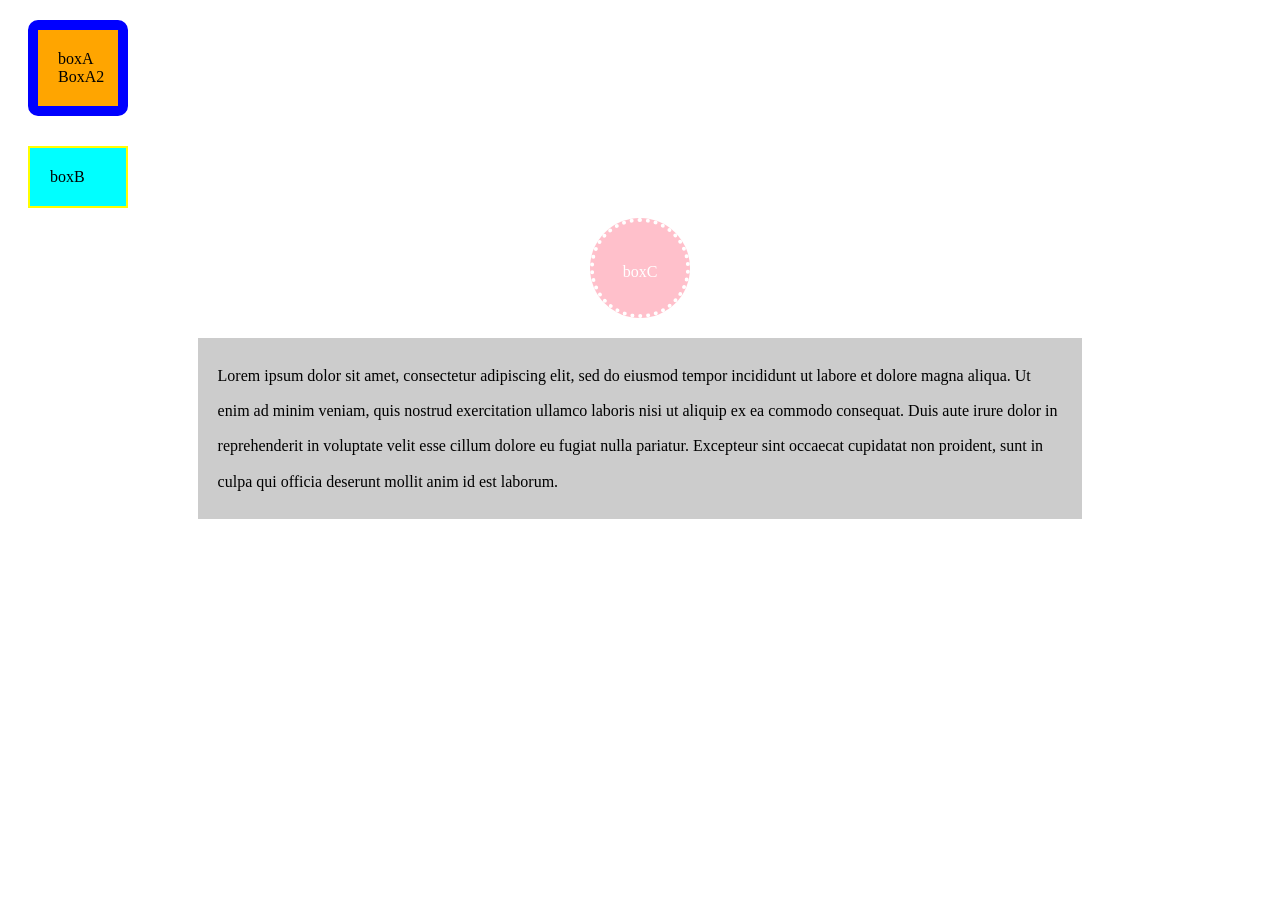
<file: day2/Lesson5/Lesson6.html>
<!DOCTYPE html>
<html>
	<head>
	<meta charset="UTF-8">
	<title>Box model</title>
	<link rel="stylesheet" type="text/css" href="http://yui.yahooapis.com/3.18.1/build/cssreset/cssreset-min.css">
	<style>
	*{box-sizing:border-box;}
#boxA{
		width:100px;
		background:orange;
		padding:20px;
		margin-top:20px;
		margin-left:20px;
		margin-bottom:20px;
		border:10px solid blue;
		border-radius:10px;
	}
#boxB{
	background:aqua;
	width:100px;
	padding:20px;
	margin:auto;
	margin-top:30px;
	margin-left:20px;
	border:2px solid yellow;
	}
#boxC{
		width:100px;
		height:100px;
		background:pink;
		border-radius:50%;
		text-align:center;
		line-height:100px;
		color:white;
		margin:10px auto;
		border:4px dotted #ffffff;
	}
#lorem{
		width:70%;
		background:#ccc;
		margin:20px auto;
		padding:20px;
		line-height:2.2;
	}
	</style>
	</head>
	<body>
		<div id="boxA">boxA<br>BoxA2</div>
		<div id="boxB">boxB</div>
		<div id="boxC">boxC</div>
		<p id="lorem">Lorem ipsum dolor sit amet, consectetur adipiscing elit, sed do eiusmod tempor incididunt ut labore et dolore magna aliqua. Ut enim ad minim veniam, quis nostrud exercitation ullamco laboris nisi ut aliquip ex ea commodo consequat. Duis aute irure dolor in reprehenderit in voluptate velit esse cillum dolore eu fugiat nulla pariatur. Excepteur sint occaecat cupidatat non proident, sunt in culpa qui officia deserunt mollit anim id est laborum.</p>
	</body>
</html>
</file>
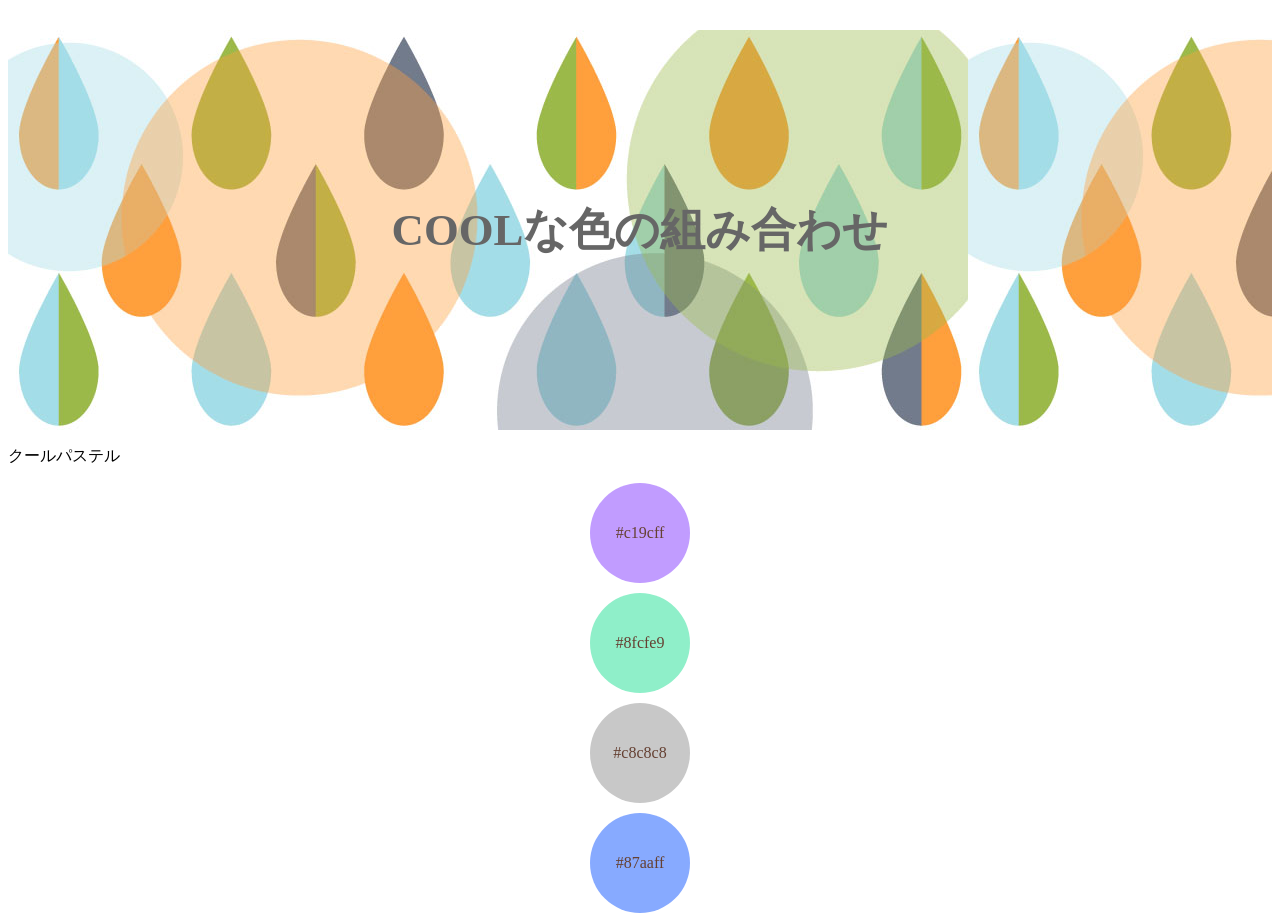
<file: HomeWorks/color/Cool.html>
<!DOCTYPE html>
<html>
	<head>		
		<meta charset="UTF-8">
		<title>COOLな色の組み合わせ</title>
		<meta name="viewport" content="width=device-width, initial-scale=1" />
		<link rel="stylesheet"  href="http://yui.yahooapis.com/3.18.1/build/cssreset/cssreset-min.css">
		<link rel="stylesheet"  href="css/main.css">
	</head>
	<body>
		<div class="container">
		<header>
			<h1>COOLな色の組み合わせ</h1>
		</header>
		<div class=collection>
			<p class="colorName">クールパステル</p>
			<div id="boxCP-1" class="cl_paCool">#c19cff</div>
			<div id="boxCP-2" class="cl_paCool">#8fcfe9</div>
			<div id="boxCP-3" class="cl_paCool">#c8c8c8</div>
			<div id="boxCP-4" class="cl_paCool">#87aaff</div>
		</div>
	</body>
</html>
</file>
<file: day3/css/main.css>
body{
		color:#333;
	}
	.container{
			width:960px;
			margin:0 auto;
		}
header{
	height:250px;
	background-image:url(../images/header_bg.png);
	background-size:cover;
	}
header h1{
		font-size:80px;
		text-align:center;
		line-height:250px;
		padding:0 auto;
	}
nav ul{
		display:flex;
		flex-direction:low;
		justify-content:space-around;
		padding:5px 30px;
		background:#666;
	}
nav ul li a{
		display:block;
		padding:5px 10px;
		background:#999;
		border-radius:5px;
		color:white;
		text-decoration:none;
		margin:5px 10px;
		border:1px solid #333;
	}
div [role="main"]{
		background:#eee;
		padding:30px 30px 70px;
	}
h2{
		text-align:center;
		font-size:30px;
		margin-top:30px;
	}
h2+p{
		text-align:center;
		margin-bottom:20px;
	}
#infoBox{
		display:flex;
	}
#infoBox .info{
		position:relative;
		border-radius:5px;
		border:1px solid #333;
		margin:10px 20px;
		background:white;
		min-width:220px;
	}
#infoBox .info h3{
		padding:5px 20px;
		background:#666;
		color:#eee;
	}
#infoBox .info p{
		padding:10px 20px 30px;
	}
#infoBox .info p a{
		position:absolute;
		bottom:10px;
		right:15px;
	}
#blogBox{
		display:flex;
		flex-wrap:wrap;
		justify-content:space-between;
	}
.blogItem{
		position:relative;
		display:flex;
		flex-direction:row;
		align-items:flex-start;
		flex-basis:43%;
		border:1px solid #333;
		border-radius:5px;
		padding:16px 16px 30px;
		margin:10px;
		background:white;
	}
.blogItem img{
		width:130px;
	}
.blogItem > a{
		position:absolute;
		bottom:10px;
		right:20px;
	}
.blogItem:nth-child(even){
		flex-direction:row-reverse;
	}
.blogItem:nth-child(odd)img{
		margin-right:10px;
	}
.blogItem:nth-child(even)img{
		margin-left:10px;
	}
footer{
		text-align:center;
		padding:10px;
		background:#666;
		color:white;
	}
</file>
<file: docks/css/main.css>
#container{/Users/sugawaramegumi/Desktop/webLesson/day3/index.html 
	margin:0 auto;
	padding:10px;
}
header{
	background-size:cover;
	background:url(../images/hokuoMain.jpg);
	height:400px;
	}
header h1{
		font-size:3.5vw;
		color:#666;
		line-height:400px;
		padding:0 auto;
		text-align:center;
	}
nav ul{
	display:flex;
	flex-direction:low;
	justify-content:space-around;
	padding:5px 10px;
	background:#c8c8c8;
	}
nav ul li a{
	text-decoration:none;
	}
*{box-sizing:border-box;}
#boxCP-1{
		width:100px;
		height:100px;
		background:#c19cff;
		border-radius:50%;
		text-align:center;
		line-height:100px;
		margin:10px auto;
		}
#boxCP-2{
		width:100px;
		height:100px;
		background:#8fefc9;
		border-radius:50%;
		text-align:center;
		line-height:100px;
		margin:10px auto;
		}
#boxCP-3{
		width:100px;
		height:100px;
		background:#c8c8c8;
		border-radius:50%;
		text-align:center;
		line-height:100px;
		margin:10px auto;
		}
#boxCP-4{
		width:100px;
		height:100px;
		background:#87aaff;
		border-radius:50%;
		text-align:center;
		line-height:100px;
		margin:10px auto;
		}
#boxM-1{
		width:100px;
		height:100px;
		background:#fff;
		border:1px solid #ccc;
		border-radius:50%;
		text-align:center;
		line-height:100px;
		margin:10px auto;
		}
#boxM-2{
		width:100px;
		height:100px;
		background:#0026ff;
		border-radius:50%;
		text-align:center;
		line-height:100px;
		margin:10px auto;
		}
#boxM-3{
		width:100px;
		height:100px;
		background:#9ae6ff;
		border-radius:50%;
		text-align:center;
		line-height:100px;
		margin:10px auto;
		}
#boxM-4{
		width:100px;
		height:100px;
		background:#ffd900;
		border-radius:50%;
		text-align:center;
		line-height:100px;
		margin:10px auto;
		}
#boxN-1{
		width:100px;
		height:100px;
		background:#552716;
		border:1px solid #ccc;
		border-radius:50%;
		text-align:center;
		line-height:100px;
		margin:10px auto;
		}
#boxN-2{
		width:100px;
		height:100px;
		background:#83be91;
		border-radius:50%;
		text-align:center;
		line-height:100px;
		margin:10px auto;
		}
#boxN-3{
		width:100px;
		height:100px;
		background:#e5f0e8;
		border-radius:50%;
		text-align:center;
		line-height:100px;
		margin:10px auto;
		}
#boxN-4{
		width:100px;
		height:100px;
		background:#e5ffc5;
		border-radius:50%;
		text-align:center;
		line-height:100px;
		margin:10px auto;
		}
.cl_paCool{color:#654032;}
.cl_marine{color:#000;}
.cl_pastel4{color:#87aaff;}
.cl_fff{color:#fff;}
#p1{
	text-align:center;
	margin:0 auto;
}
p{
		padding:30px;
	}
h2{
		background:#c8c8c8;
		color:#fff;
		text-align:center;

	}
ul li img{
		display:block;
		width:50%;
		border:0.2px solid #8c8c8c;
		box-sizing:border-box;
		list-style:none;
		float:left;
	}
footer{
		background:#c8c8c8;
		flex-direction:row;
		text-align:center;
		padding:10px;
		color:#fff;
	}
</file>
<file: responsive/css/main.css>
header{
		position:relative;
		width:100%;
		padding-top:34%;
	}
header h1{
		position:absolute;
		top:0;
		right:0;
		width:100%;
		height:100%;
		background-image:url(../images/headerImg.png);
		background-size:cover;
		box-sizing:border-box;
		padding:10%;
		font-size:3.5vw;
		color:#345;
	}
main h2{
		background:#345;
		color:white;
		text-align:center;
		font-size:3vw;
		padding:5px 0;
	}
.imgfull{
		display:block;
		width:100%;
	}
.youtubeContainer{
		position:relative;
		width:80%;
		padding-top:45%;
		margin:2vh auto;
	}
.youtubeContainer iframe{
		position:absolute;
		top:0;
		right:0;
		width:100% !important;
		height:100% !important;
	}
#floatItems img{
		display:block;
		width:50%;
		border:1px solid #333;
		box-sizing:border-box;
		float:left;
	}
footer{
		text-align:right;
		padding-right:10px;
		color:#345;
	}
@media screen and(min-width:1200px){
		header h1{
				font-size:3vw;
			}
	}
@media screen and(max-width:600px){
	header h1{
			font-size:4vw;
		}
	main h2{
			font-size:3.5vw;
		}
	}
@media screen and(max-width:480px){
		#floatItems img{
			width:100px;
		}
	}
</file>
<file: day2/calender/css/main.css>
#container{
	width:1000px;
	margin:0 auto;
	font-family:"M PLUS Rounded 1c";
	background-color: #7ce2d9;
	padding:20px 0 40px;
}
h1{
		width:800px;
		margin:0 auto 20px;
		text-align:center;
		font-size:67px;
		border:5px solid #fff00f;
		border-radius:20px;
		padding:0 10px;
		background-color:#00ff76;
		color:#ff69b4;
		text-shadow:1px 1px 0 #333;
	}
table{
	width:90%;
	margin:0 auto;
	}
td,th{
		border:5px solid #fff00f;
		text-align:center;
		background-color:#fff;
		font-size:50px;
		padding:5px 0;
	}
th{
	color:white;
	background-color:#00ff76;
	text-shadow:1px 1px 0 #333;
	}
	tr *:first-child{
			color:#ff69b4;
		}
	tr *:last-child{
			color:#0ba9ea;
		}
</file>
<file: HomeWorks/color/css/main.css>
#container{/Users/sugawaramegumi/Desktop/webLesson/day3/index.html 
	margin:0 auto;
	padding:10px;
}
header{
	background-size:cover;
	background:url(../images/hokuoMain.jpg);
	height:400px;
	}
header h1{
		font-size:3.5vw;
		color:#666;
		line-height:400px;
		padding:0 auto;
		text-align:center;
	}
nav ul{
	display:flex;
	flex-direction:low;
	justify-content:space-around;
	padding:5px 10px;
	background:#c8c8c8;
	}
nav ul li a{
	text-decoration:none;
	}
*{box-sizing:border-box;}
#boxP-1{
		width:100px;
		height:100px;
		background:#ffc0cb;
		border-radius:50%;
		text-align:center;
		line-height:100px;
		margin:10px auto;
		}
#boxP-2{
		width:100px;
		height:100px;
		background:#c5ee8f;
		border-radius:50%;
		text-align:center;
		line-height:100px;
		margin:10px auto;
		}
#boxP-3{
		width:100px;
		height:100px;
		background:#fffac5;
		border-radius:50%;
		text-align:center;
		line-height:100px;
		margin:10px auto;
		}
#boxP-4{
		width:100px;
		height:100px;
		background:#ffc974;
		border-radius:50%;
		text-align:center;
		line-height:100px;
		margin:10px auto;
		}
#boxCP-1{
		width:100px;
		height:100px;
		background:#c19cff;
		border-radius:50%;
		text-align:center;
		line-height:100px;
		margin:10px auto;
		}
#boxCP-2{
		width:100px;
		height:100px;
		background:#8fefc9;
		border-radius:50%;
		text-align:center;
		line-height:100px;
		margin:10px auto;
		}
#boxCP-3{
		width:100px;
		height:100px;
		background:#c8c8c8;
		border-radius:50%;
		text-align:center;
		line-height:100px;
		margin:10px auto;
		}
#boxCP-4{
		width:100px;
		height:100px;
		background:#87aaff;
		border-radius:50%;
		text-align:center;
		line-height:100px;
		margin:10px auto;
		}
#boxM-1{
		width:100px;
		height:100px;
		background:#fff;
		border:1px solid #ccc;
		border-radius:50%;
		text-align:center;
		line-height:100px;
		margin:10px auto;
		}
#boxM-2{
		width:100px;
		height:100px;
		background:#0026ff;
		border-radius:50%;
		text-align:center;
		line-height:100px;
		margin:10px auto;
		}
#boxM-3{
		width:100px;
		height:100px;
		background:#9ae6ff;
		border-radius:50%;
		text-align:center;
		line-height:100px;
		margin:10px auto;
		}
#boxM-4{
		width:100px;
		height:100px;
		background:#ffd900;
		border-radius:50%;
		text-align:center;
		line-height:100px;
		margin:10px auto;
		}
#boxN-1{
		width:100px;
		height:100px;
		background:#552716;
		border:1px solid #ccc;
		border-radius:50%;
		text-align:center;
		line-height:100px;
		margin:10px auto;
		}
#boxN-2{
		width:100px;
		height:100px;
		background:#83be91;
		border-radius:50%;
		text-align:center;
		line-height:100px;
		margin:10px auto;
		}
#boxN-3{
		width:100px;
		height:100px;
		background:#e5f0e8;
		border-radius:50%;
		text-align:center;
		line-height:100px;
		margin:10px auto;
		}
#boxN-4{
		width:100px;
		height:100px;
		background:#e5ffc5;
		border-radius:50%;
		text-align:center;
		line-height:100px;
		margin:10px auto;
		}
.cl_pastel{color:#654032;}
.cl_paCool{color:#654032;}
.cl_marine{color:#000;}
.cl_pastel4{color:#87aaff;}
.cl_fff{color:#fff;}
#p1{
	text-aline:center;
	margin:0 auto;
}
</file>
<file: docks/css/cool.css>
header{
		background-size:cover;
		background:url(../images/color_cool.jpg);
		height:400px;
	}
header h1{
		font-size:5vw;
		color:#666;
		line-height:400px;
		padding:0 auto;
		text-align:center;
	}
nav ul{
		display:flex;
		flex-direction:low;
		justify-content:space-around;
		background:#c8c8c8;
	}
nav ul li a{
		text-decoration:none;
	}
*{box-sizing:border-box;}
h2{
	font-size:3.5vw;
	color:#666;
	padding-top:10px;
	text-align:center;
	}
#colorCircleMono{
		display:flex;
		justify-content:center;
	}
#colorCircleMN{
		display:flex;
		justify-content:center;
	}
#colorCircleG{
		display:flex;
		justify-content:center;
	}
#boxMono-1{
		width:100px;
		height:100px;
		background:#323232;
		border-radius:50%;
		text-align:center;
		line-height:100px;
		margin:10px;
		color:#fff;
		}
#boxMono-2{
		width:100px;
		height:100px;
		background:#927f81;
		border-radius:50%;
		text-align:center;
		line-height:100px;
		margin:10px;
		color:#fff;
		}
#boxMono-3{
		width:100px;
		height:100px;
		background:#c8c8c8;
		border-radius:50%;
		text-align:center;
		line-height:100px;
		margin:10px;
		color:#646464;
		}
#boxMono-4{
		width:100px;
		height:100px;
		background:#646464;
		border-radius:50%;
		text-align:center;
		line-height:100px;
		margin:10px;
		color:#fff;
		}
#boxMN-1{
		width:100px;
		height:100px;
		background:#5a03dd;
		border-radius:50%;
		text-align:center;
		line-height:100px;
		margin:10px;
		color:#fff;
		}
#boxMN-2{
		width:100px;
		height:100px;
		background:#171564;
		border-radius:50%;
		text-align:center;
		line-height:100px;
		margin:10px;
		color:#fff;
		}
#boxMN-3{
		width:100px;
		height:100px;
		background:#48524b;
		border-radius:50%;
		text-align:center;
		line-height:100px;
		margin:10px;
		color:#fff;
		}
#boxMN-4{
		width:100px;
		height:100px;
		background:#12406b;
		border-radius:50%;
		text-align:center;
		line-height:100px;
		margin:10px;
		color:#fff;
		}
#boxG-1{
		width:100px;
		height:100px;
		background:#bf9a37;
		border-radius:50%;
		text-align:center;
		line-height:100px;
		margin:10px;
		color:#fff;
		}
#boxG-2{
		width:100px;
		height:100px;
		background:#27210f;
		border-radius:50%;
		text-align:center;
		line-height:100px;
		margin:10px;
		color:#fff;
		}
#boxG-3{
		width:100px;
		height:100px;
		background:#ffc936;
		border-radius:50%;
		text-align:center;
		line-height:100px;
		margin:10px;
		color:#fff;
		}
#boxG-4{
		width:100px;
		height:100px;
		background:#0f0b00;
		border-radius:50%;
		text-align:center;
		line-height:100px;
		margin:10px;
		color:#fff;
		}
footer{
		background:#c8c8c8;
		flex-direction:row;
		text-align:center;
		padding:10px;
		color:#fff;
	}
</file>
<file: docks/css/cute.css>
header{
		background-size:cover;
		background:url(../images/color_cute.jpg);
		height:400px;
	}
header h1{
		font-size:5vw;
		color:#666;
		line-height:400px;
		padding:0 auto;
		text-align:center;
	}
nav ul{
		display:flex;
		flex-direction:low;
		justify-content:space-around;
		background:#c8c8c8;
	}
nav ul li a{
		text-decoration:none;
	}
*{box-sizing:border-box;}
h2{
	font-size:3.5vw;
	color:#666;
	padding-top:10px;
	text-align:center;
	}
#colorCircleP{
		display:flex;
		justify-content:center;
	}
#colorCircleF{
		display:flex;
		justify-content:center;
	}
#colorCircleSB{
		display:flex;
		justify-content:center;
	}
#boxP-1{
		width:100px;
		height:100px;
		background:#ffc0cb;
		border-radius:50%;
		text-align:center;
		line-height:100px;
		margin:10px;
		color:#654032;
		}
#boxP-2{
		width:100px;
		height:100px;
		background:#c5ee8f;
		border-radius:50%;
		text-align:center;
		line-height:100px;
		margin:10px;
		color:#654032;
		}
#boxP-3{
		width:100px;
		height:100px;
		background:#fffac5;
		border-radius:50%;
		text-align:center;
		line-height:100px;
		margin:10px;
		color:#654032;
		}
#boxP-4{
		width:100px;
		height:100px;
		background:#ffc974;
		border-radius:50%;
		text-align:center;
		line-height:100px;
		margin:10px;
		color:#654032;
		}
#boxF-1{
		width:100px;
		height:100px;
		background:#6e54b7;
		border-radius:50%;
		text-align:center;
		line-height:100px;
		margin:10px;
		color:#654032;
		}
#boxF-2{
		width:100px;
		height:100px;
		background:#adafbc;
		border-radius:50%;
		text-align:center;
		line-height:100px;
		margin:10px;
		color:#654032;
		}
#boxF-3{
		width:100px;
		height:100px;
		background:#f68fba;
		border-radius:50%;
		text-align:center;
		line-height:100px;
		margin:10px;
		color:#654032;
		}
#boxF-4{
		width:100px;
		height:100px;
		background:#eedde7;
		border-radius:50%;
		text-align:center;
		line-height:100px;
		margin:10px;
		color:#654032;
		}
#boxSB-1{
		width:100px;
		height:100px;
		background:#c19cff;
		border-radius:50%;
		text-align:center;
		line-height:100px;
		margin:10px;
		color:#654032;
		}
#boxSB-2{
		width:100px;
		height:100px;
		background:#8fcfe9;
		border-radius:50%;
		text-align:center;
		line-height:100px;
		margin:10px;
		color:#654032;
		}
#boxSB-3{
		width:100px;
		height:100px;
		background:#c8c8c8;
		border-radius:50%;
		text-align:center;
		line-height:100px;
		margin:10px;
		color:#654032;
		}
#boxSB-4{
		width:100px;
		height:100px;
		background:#87aaff;
		border-radius:50%;
		text-align:center;
		line-height:100px;
		margin:10px;
		color:#654032;
		}
footer{
		background:#c8c8c8;
		flex-direction:row;
		text-align:center;
		padding:10px;
		color:#fff;
	}
</file>
<file: docks/css/natural.css>
header{
		background-size:cover;
		background:url(../images/color_natural.jpg);
		height:400px;
	}
header h1{
		font-size:3.5vw;
		color:#666;
		line-height:400px;
		padding:0 auto;
		text-align:center;
	}
nav ul{
		display:flex;
		flex-direction:low;
		justify-content:space-around;
		background:#c8c8c8;
	}
nav ul li a{
		text-decoration:none;
	}
*{box-sizing:border-box;}
#colorCircle{
		display:flex;
	}
h2{
		font-size:3.5vw;
		padding-top:10px;
		color:#666;
		text-align:center;
	}
#colorCircle .leaf1{
		width:100px;
		height:100px;
		background:#75522a;
		border-radius:50%;
		text-align:center;
		line-height:100px;
		margin:10px;
		color:#fff;
		}
#colorCircle .leaf2{
		width:100px;
		height:100px;
		background:#c7db96;
		border-radius:50%;
		text-align:center;
		line-height:100px;
		margin:10px;
		color:#fff;
		}
#colorCircle .leaf3{
		width:100px;
		height:100px;
		background:#c7b996;
		border-radius:50%;
		text-align:center;
		line-height:100px;
		margin:10px;
		color:#444;
		}
#colorCircle .leaf4{
		width:100px;
		height:100px;
		background:#fff;
		border-radius:50%;
		border:0.2px solid #444;
		text-align:center;
		line-height:100px;
		margin:10px;
		color:#444;
		}
#colorCircle .sunforest1{
		width:100px;
		height:100px;
		background:#552716;
		border-radius:50%;
		text-align:center;
		line-height:100px;
		margin:10px;
		color:#fff;
		}
#colorCircle .sunforest2{
		width:100px;
		height:100px;
		background:#83be91;
		border-radius:50%;
		text-align:center;
		line-height:100px;
		margin:10px;
		color:#fff;
		}
#colorCircle .sunforest3{
		width:100px;
		height:100px;
		background:#e5f0e8;
		border-radius:50%;
		text-align:center;
		line-height:100px;
		margin:10px;
		color:#444;
		}
#colorCircle .sunforest4{
		width:100px;
		height:100px;
		background:#ffc974;
		border-radius:50%;
		text-align:center;
		line-height:100px;
		margin:10px;
		color:#fff;
		}
#colorCircle .north1{
		width:100px;
		height:100px;
		background:#a3dde8;
		border-radius:50%;
		text-align:center;
		line-height:100px;
		margin:10px;
		color:#fff;
		}
#colorCircle .north2{
		width:100px;
		height:100px;
		background:#9dd949;
		border-radius:50%;
		text-align:center;
		line-height:100px;
		margin:10px;
		color:#fff;
		}
#colorCircle .north3{
		width:100px;
		height:100px;
		background:#ffa03c;
		border-radius:50%;
		text-align:center;
		line-height:100px;
		margin:10px;
		color:#fff;
		}
#colorCircle .north4{
		width:100px;
		height:100px;
		background:#71788b;
		border-radius:50%;
		text-align:center;
		line-height:100px;
		margin:10px;
		color:#fff;
		}
footer{
		background:#c8c8c8;
		flex-direction:row;
		text-align:center;
		padding:10px;
		color:#fff;
	}
</file>
<file: docks/css/unique.css>
header{
		background-size:cover;
		background:url(../images/color_unique.jpg);
		height:400px;
	}
header h1{
		font-size:3.5vw;
		color:#666;
		line-height:400px;
		padding:0 auto;
		text-align:center;
	}
nav ul{
		display:flex;
		flex-direction:low;
		justify-content:space-around;
		background:#c8c8c8;
	}
nav ul li a{
		text-decoration:none;
	}
*{box-sizing:border-box;}
#colorCircle{
		display:flex;
	}
h2{
		font-size:3.5vw;
		padding-top:10px;
		color:#666;
		text-align:center;
	}
#colorCircle .mode1{
		width:100px;
		height:100px;
		background:#ff005c;
		border-radius:50%;
		text-align:center;
		line-height:100px;
		margin:10px;
		color:#fff;
		}
#colorCircle .mode2{
		width:100px;
		height:100px;
		background:#505050;
		border-radius:50%;
		text-align:center;
		line-height:100px;
		margin:10px;
		color:#fff;
		}
#colorCircle .mode3{
		width:100px;
		height:100px;
		background:#009a80;
		border-radius:50%;
		text-align:center;
		line-height:100px;
		margin:10px;
		color:#fff;
		}
#colorCircle .mode4{
		width:100px;
		height:100px;
		background:#969696;
		border-radius:50%;
		text-align:center;
		line-height:100px;
		margin:10px;
		color:#fff;
		}
#colorCircle .marine1{
		width:100px;
		height:100px;
		background:#fff;
		border-radius:50%;
		border:0.2px solid #666;
		text-align:center;
		line-height:100px;
		margin:10px;
		color:#666;
		}
#colorCircle .marine2{
		width:100px;
		height:100px;
		background:#0026ff;
		border-radius:50%;
		text-align:center;
		line-height:100px;
		margin:10px;
		color:#fff;
		}
#colorCircle .marine3{
		width:100px;
		height:100px;
		background:#ffd900;
		border-radius:50%;
		text-align:center;
		line-height:100px;
		margin:10px;
		color:#fff;
		}
#colorCircle .marine4{
		width:100px;
		height:100px;
		background:#8aedff;
		border-radius:50%;
		text-align:center;
		line-height:100px;
		margin:10px;
		color:#fff;
		}
#colorCircle .pank1{
		width:100px;
		height:100px;
		background:#00ee38;
		border-radius:50%;
		text-align:center;
		line-height:100px;
		margin:10px;
		color:#666;
		}
#colorCircle .pank2{
		width:100px;
		height:100px;
		background:#d4000f;
		border-radius:50%;
		text-align:center;
		line-height:100px;
		margin:10px;
		color:#fff;
		}
#colorCircle .pank3{
		width:100px;
		height:100px;
		background:#0a0909;
		border-radius:50%;
		text-align:center;
		line-height:100px;
		margin:10px;
		color:#fff;
		}
#colorCircle .pank4{
		width:100px;
		height:100px;
		background:#f60cff;
		border-radius:50%;
		text-align:center;
		line-height:100px;
		margin:10px;
		color:#fff;
		}
footer{
		background:#c8c8c8;
		flex-direction:row;
		text-align:center;
		padding:10px;
		color:#fff;
	}
</file>
<file: day2/Lesson5/css/main.css>
h1{
	color:blue;
	font-size:30px;
}
</file>
